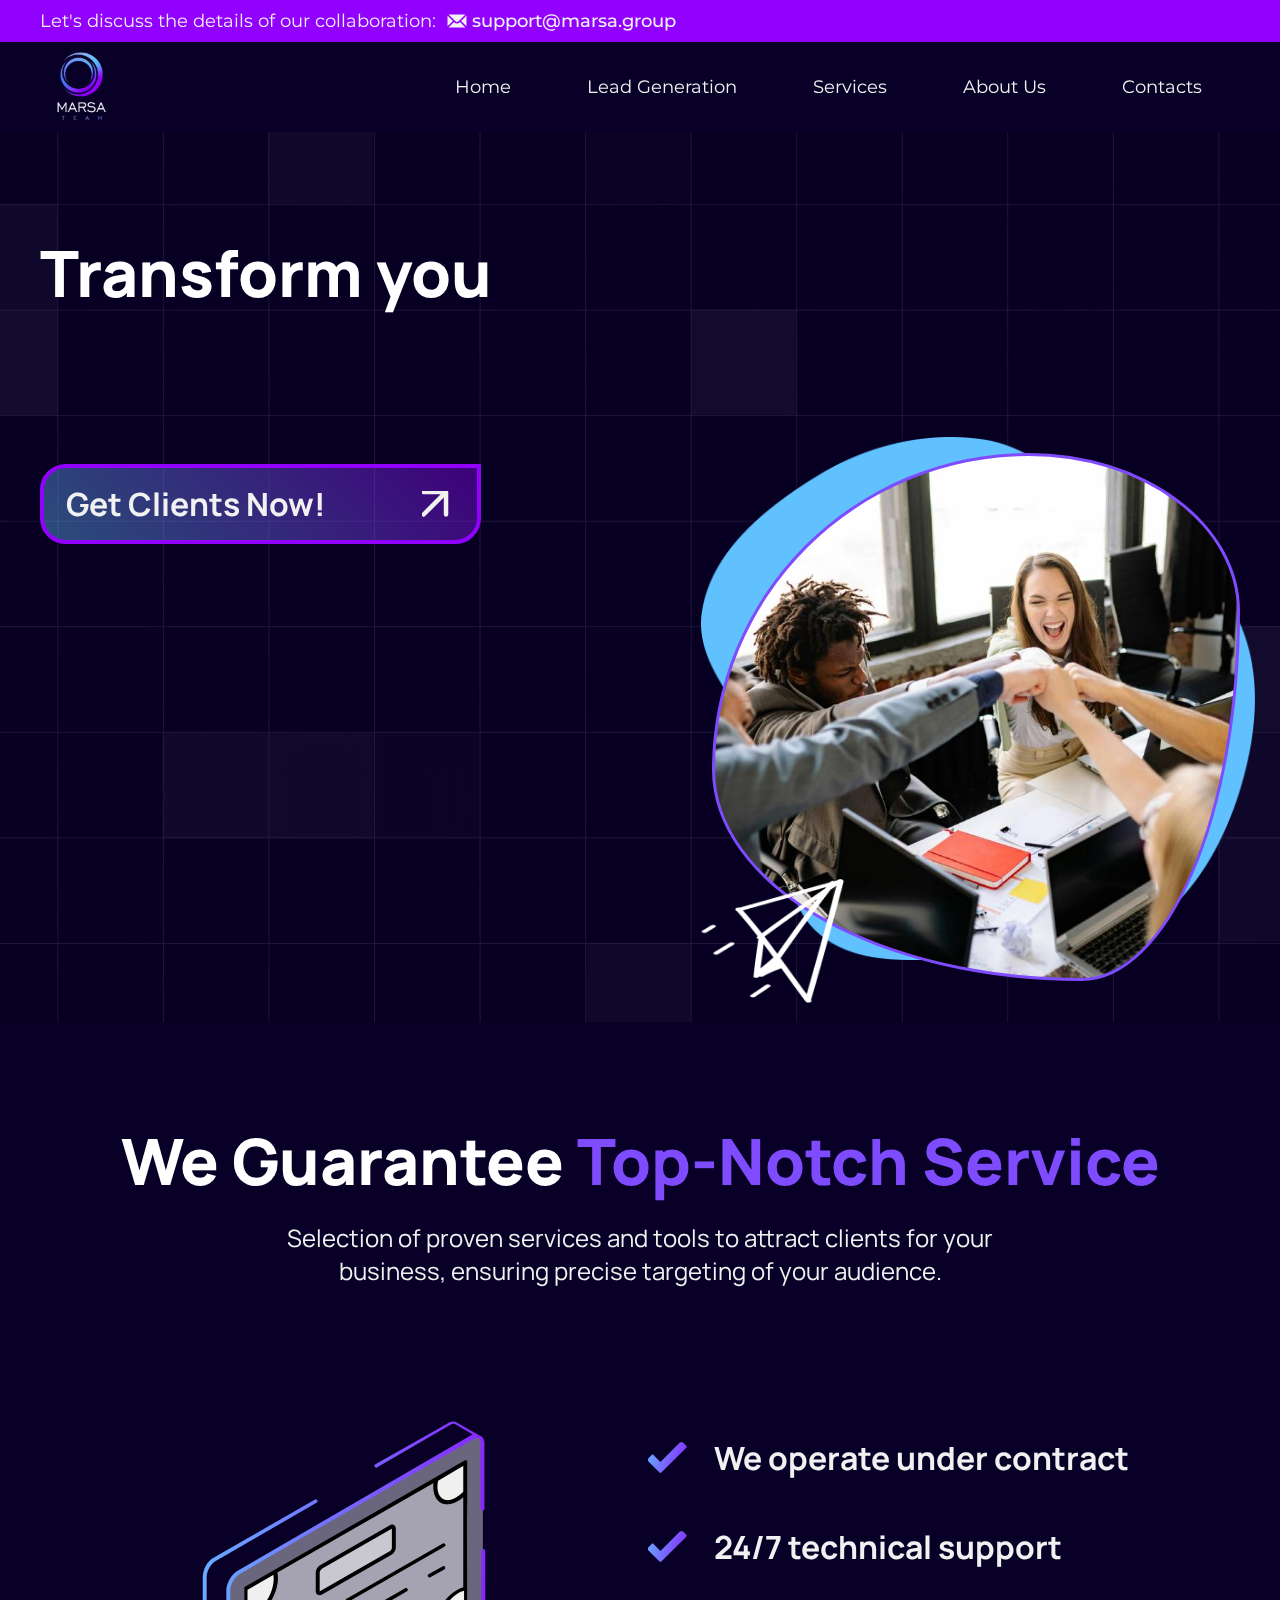
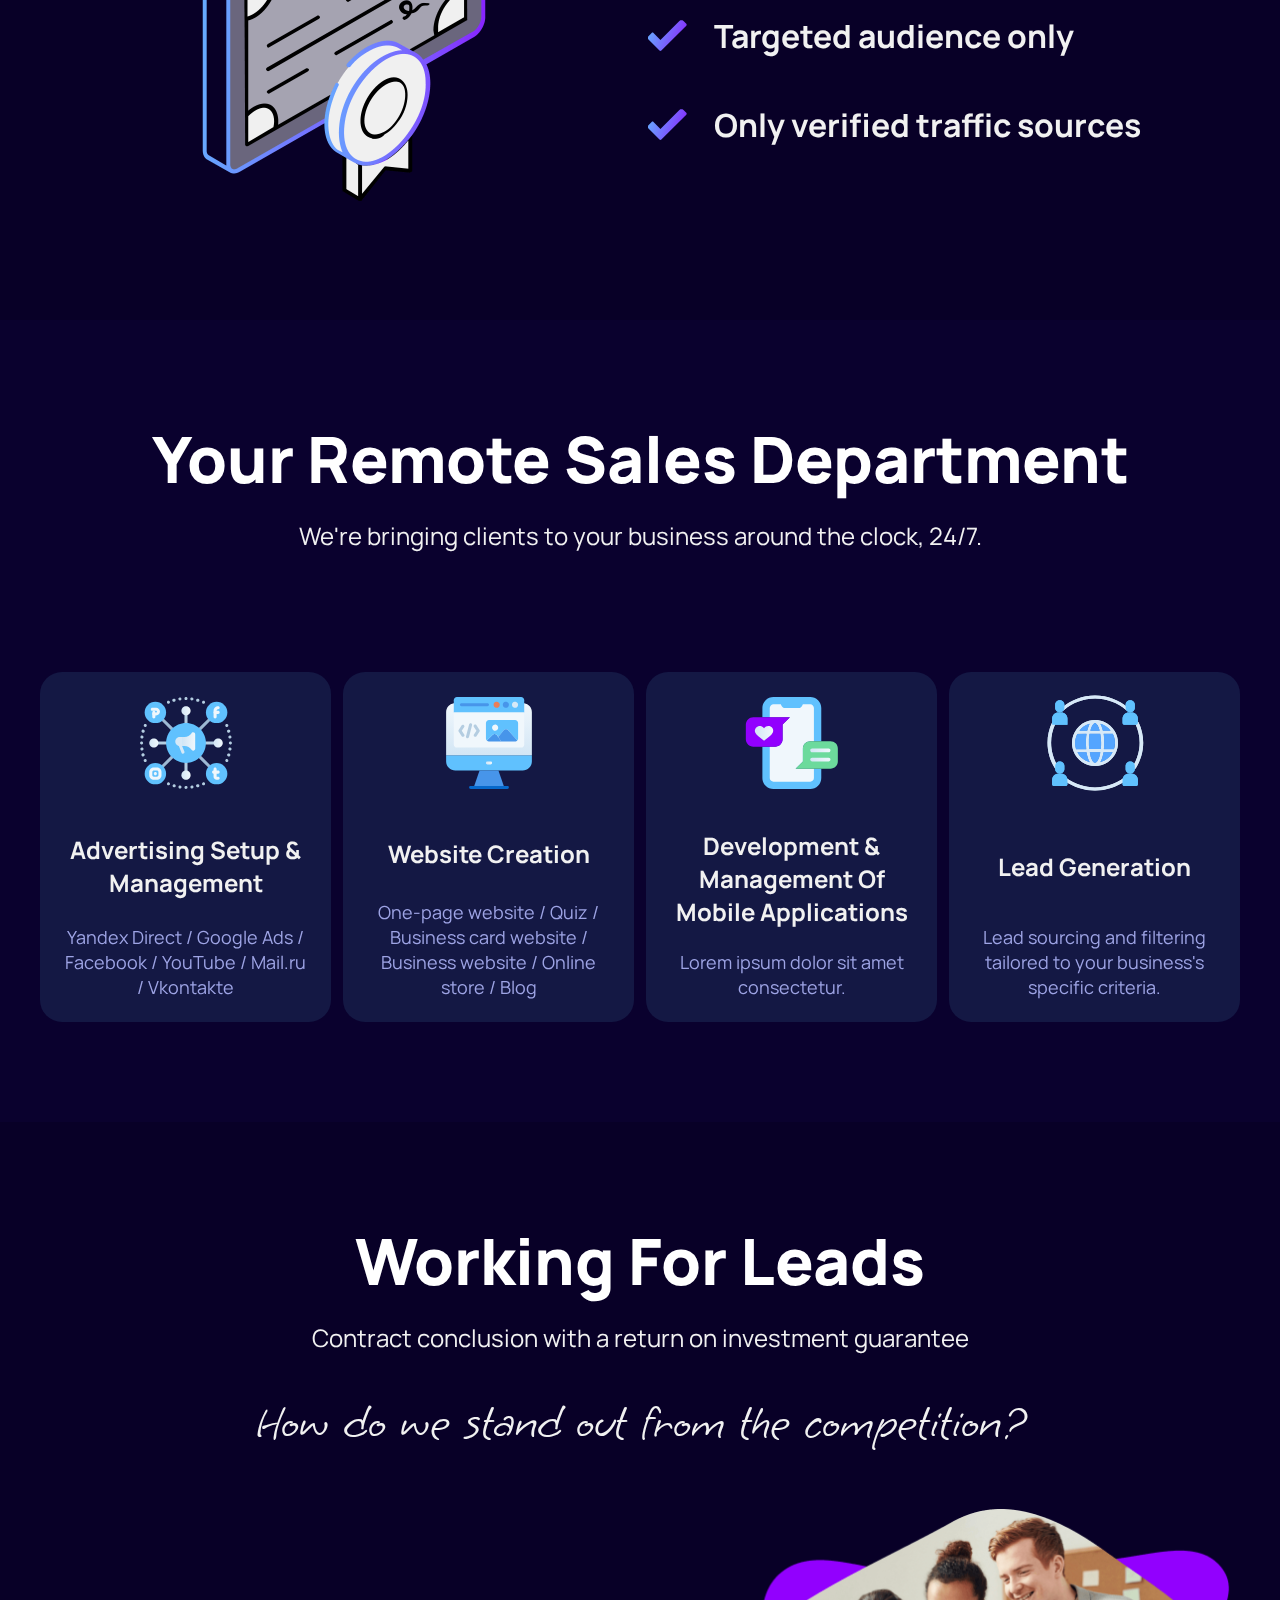
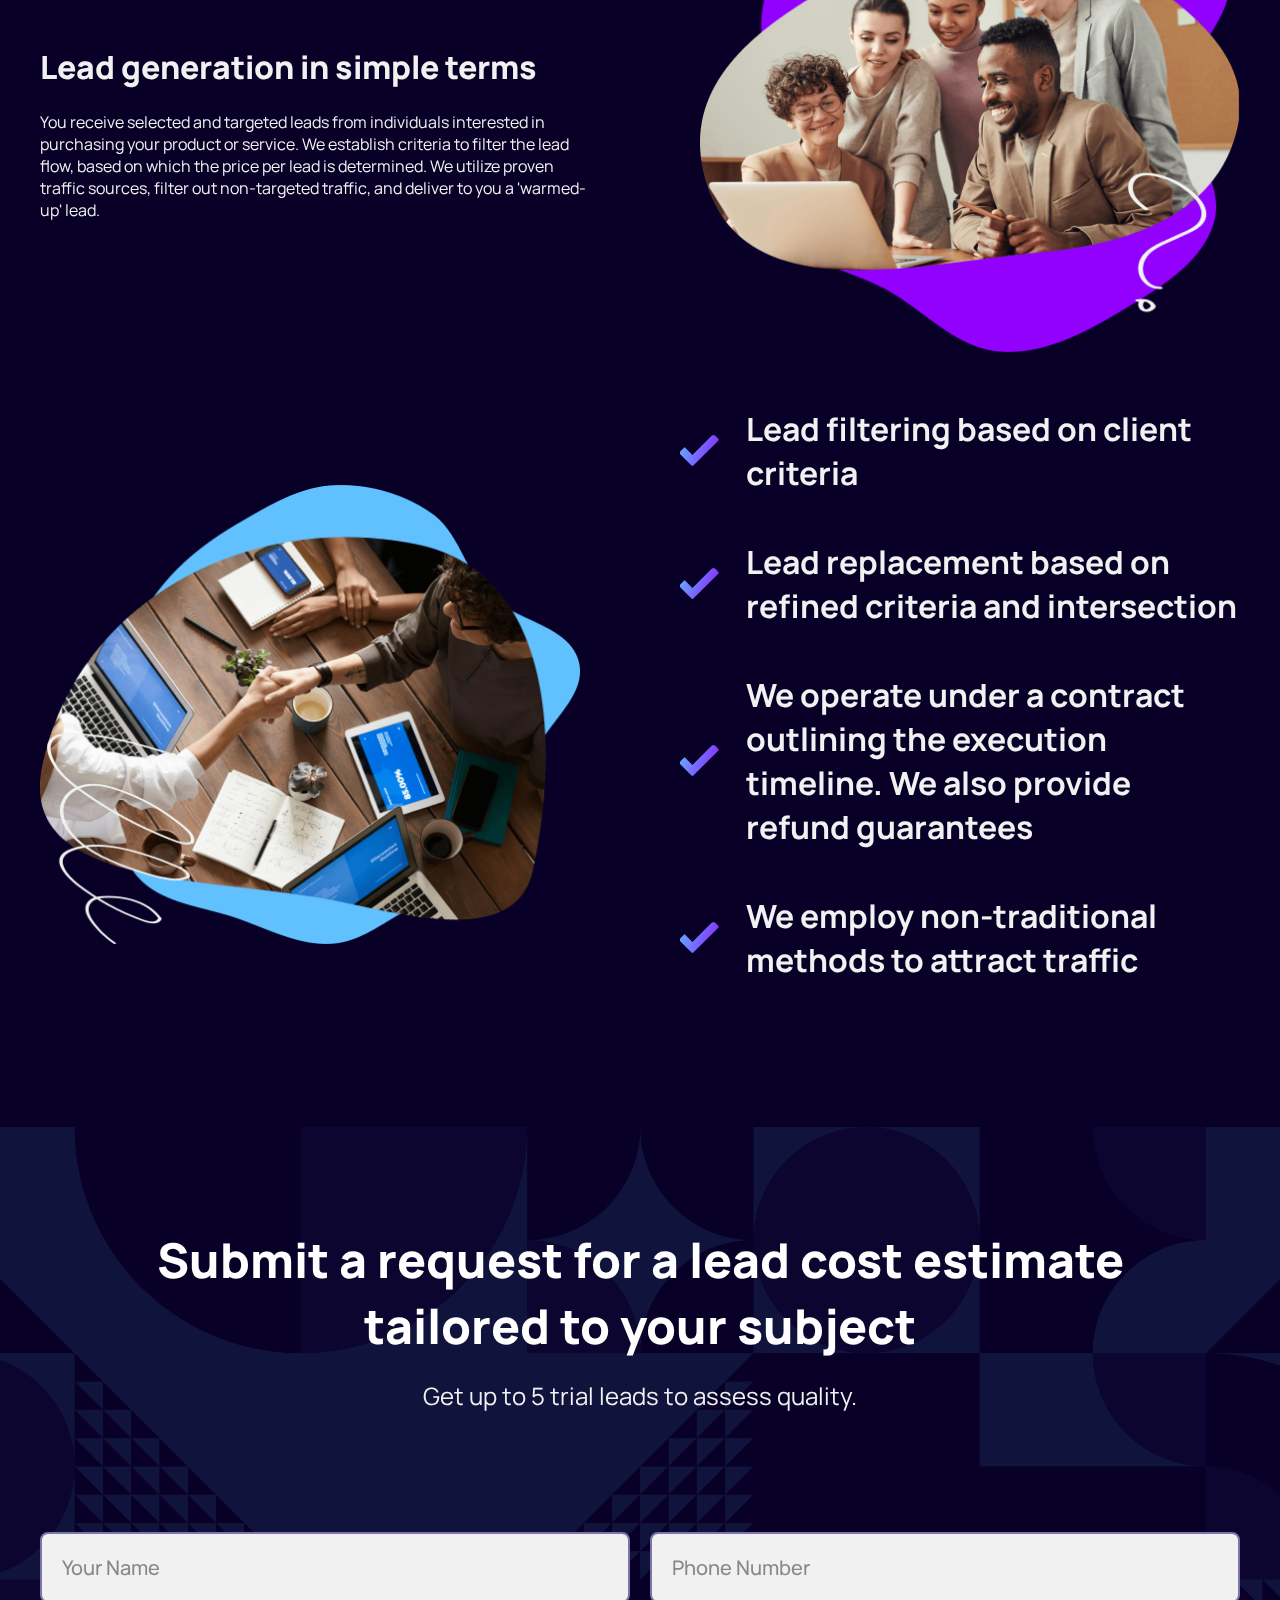
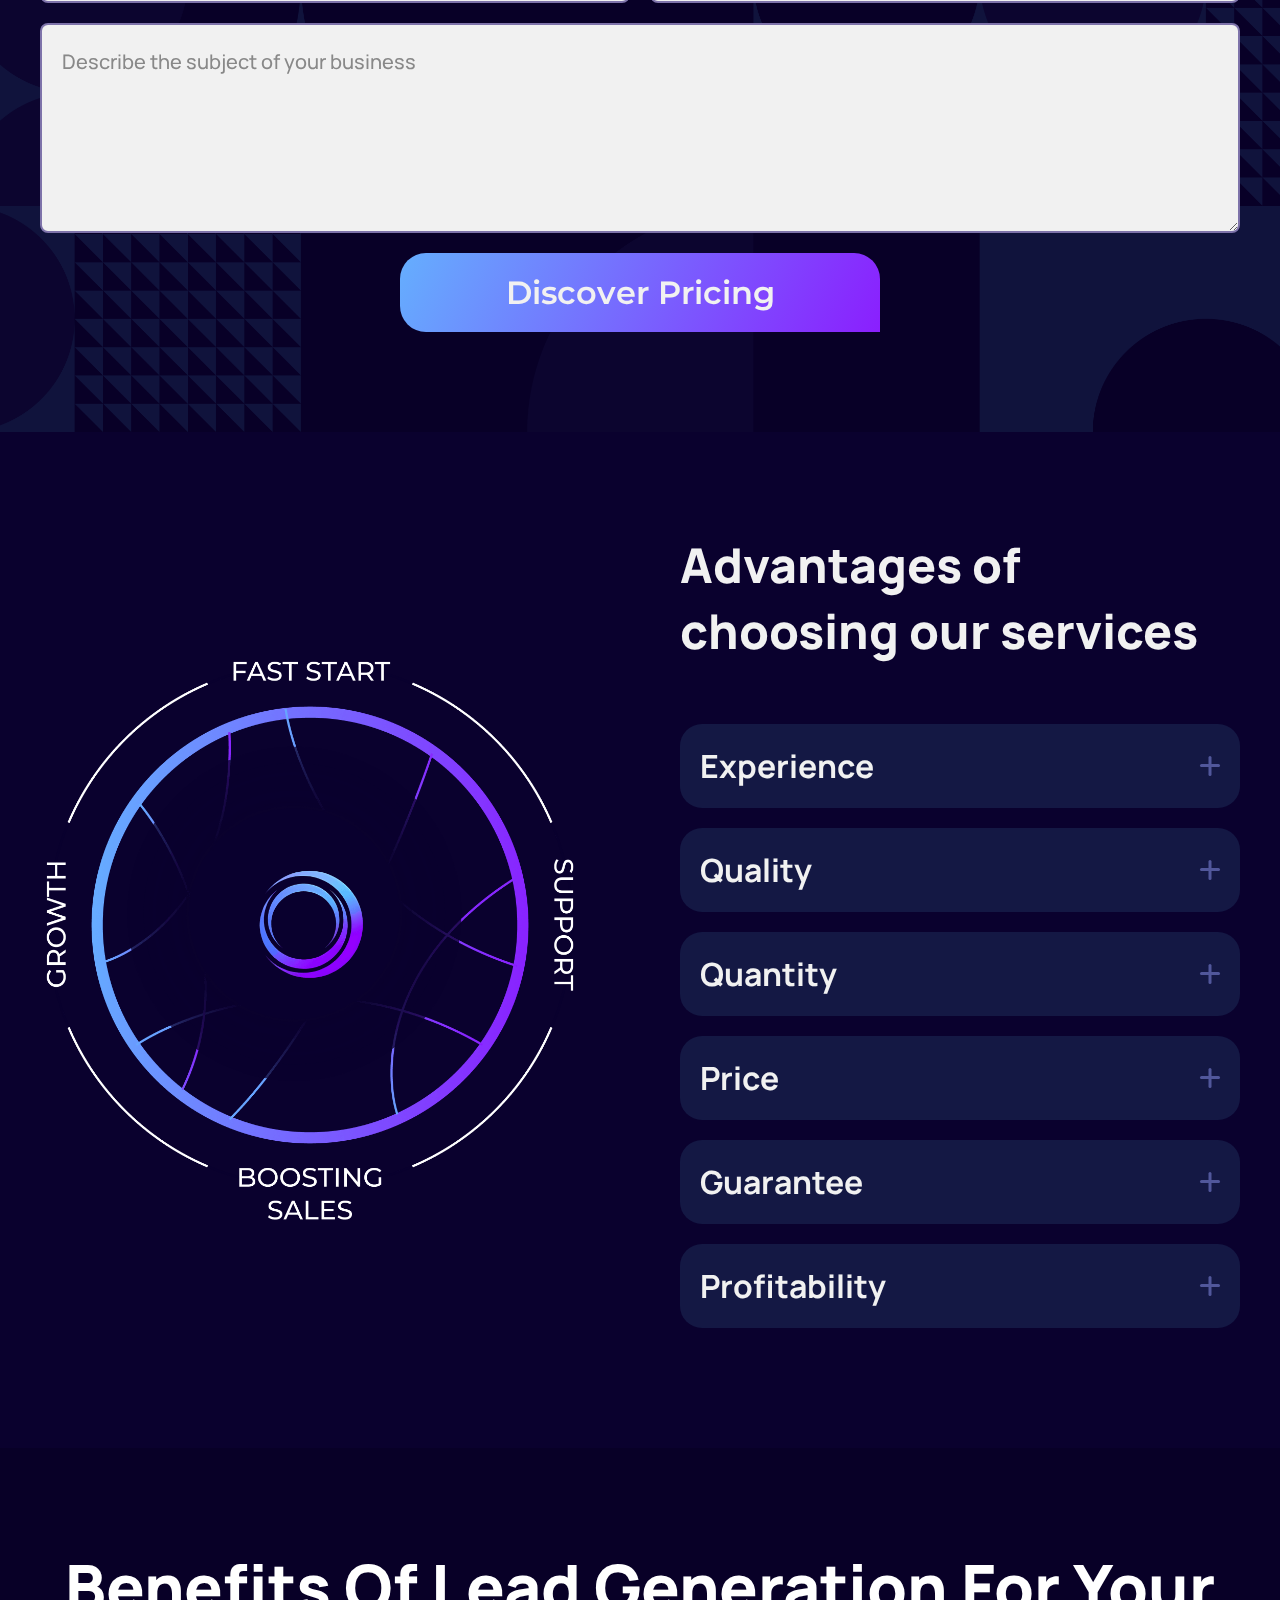
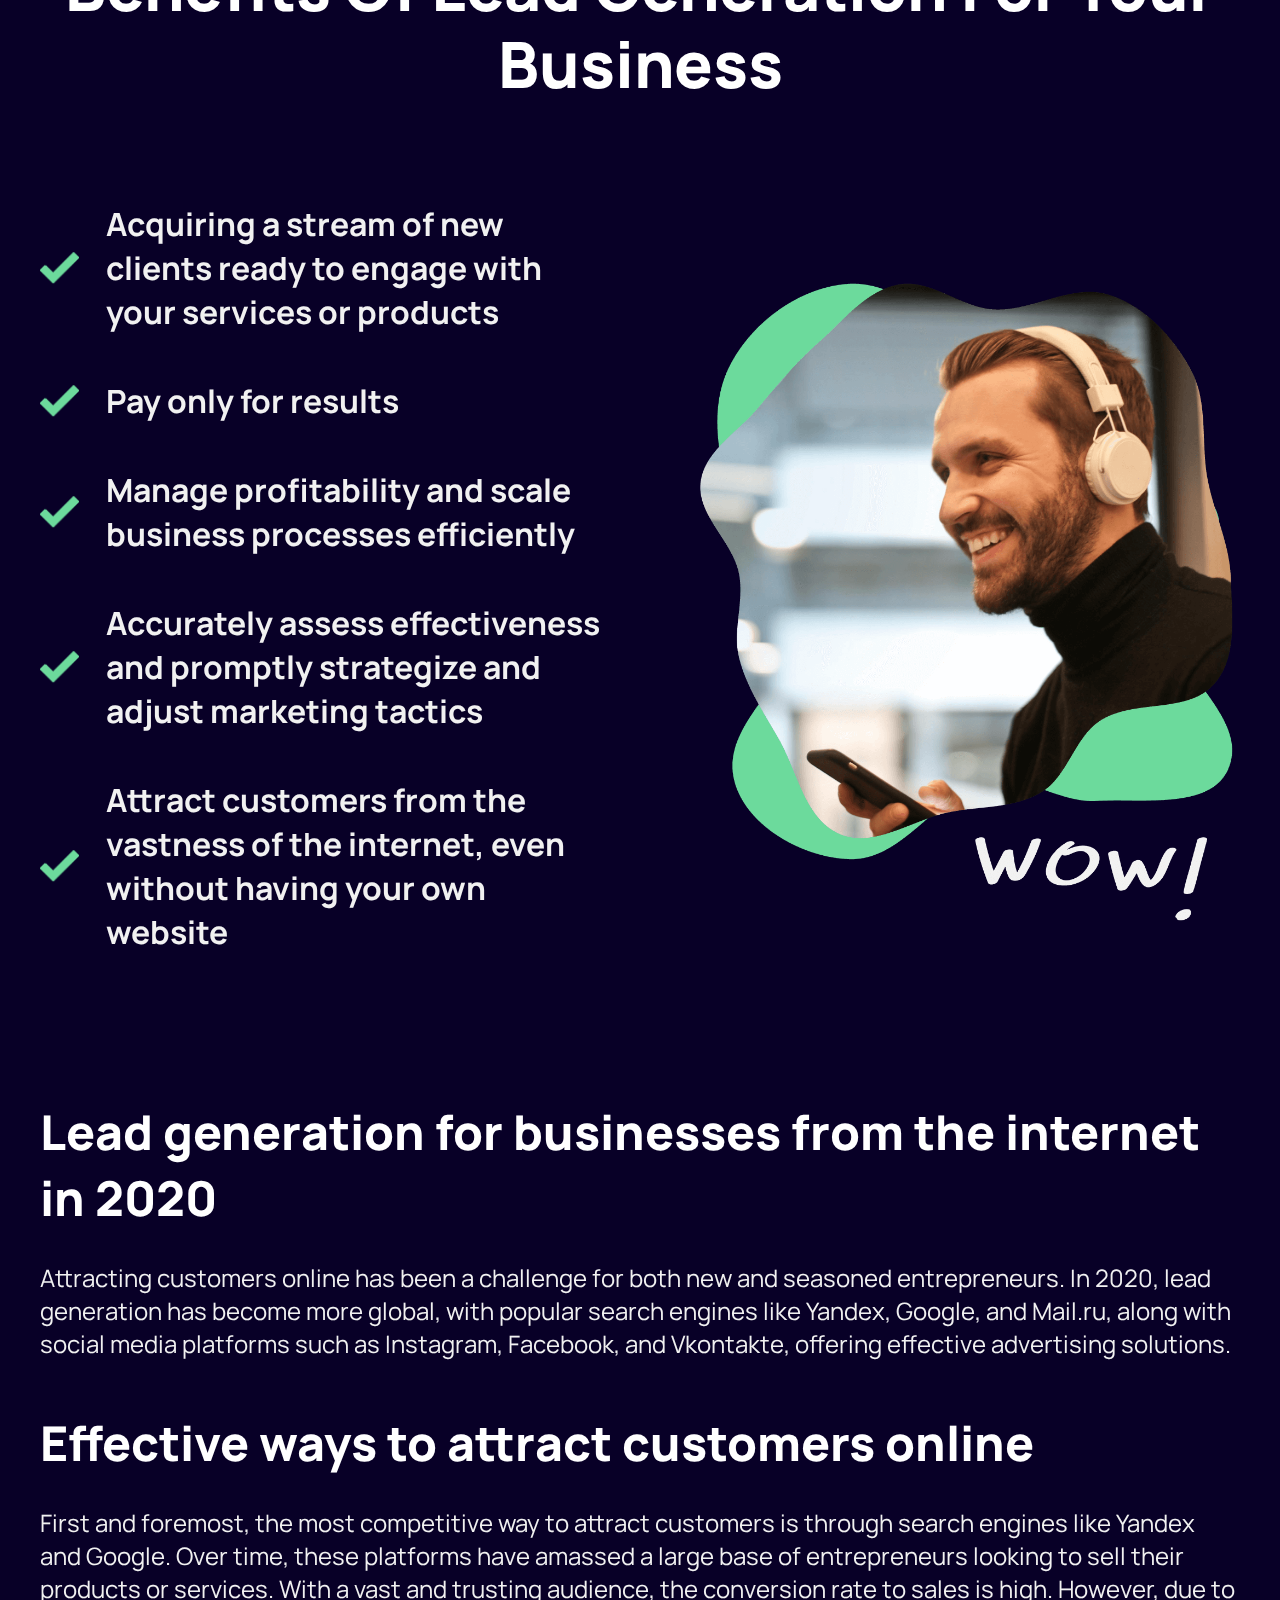
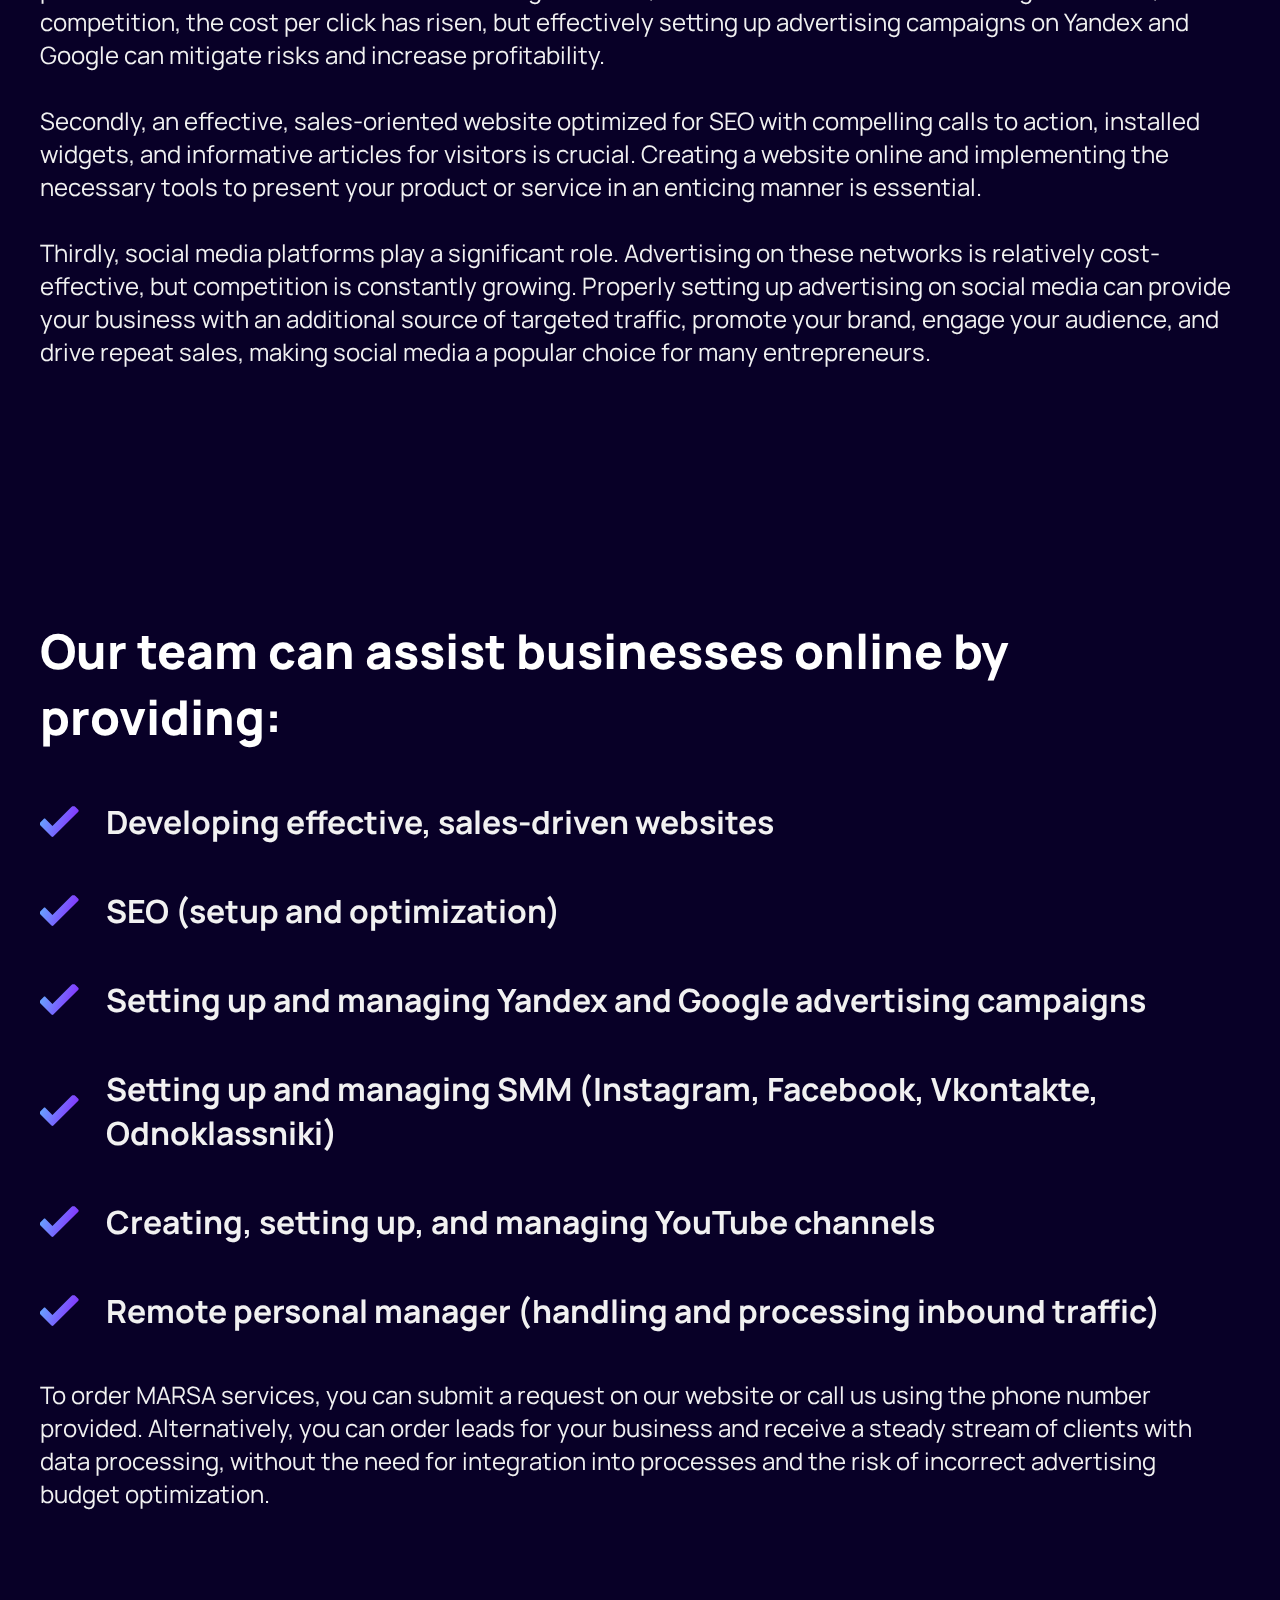
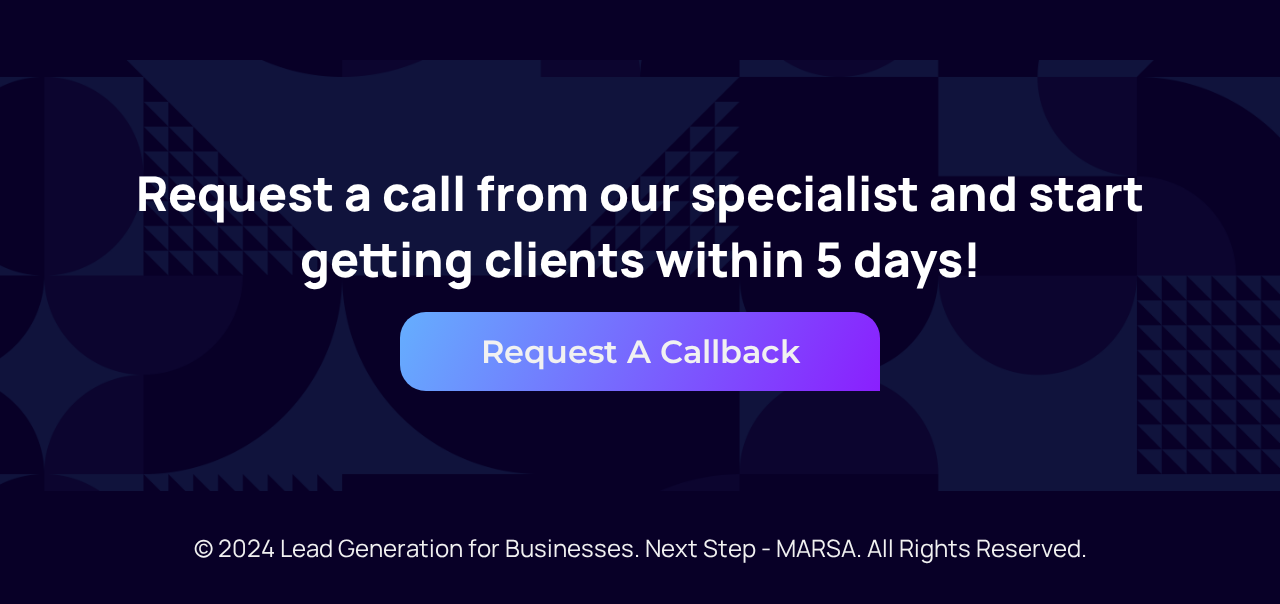
<file: index.html>
<!DOCTYPE html>
<html lang="en">
  <head>
    <meta charset="UTF-8" />
    <meta name="robots" content="noindex, nofollow" />
    <meta name="viewport" content="width=device-width, initial-scale=1.0" />
    <meta name="description" content="" />
    <title>Marsa</title>
    <link rel="stylesheet" href="css/style.css" />
    <link rel="icon" type="image/x-icon" href="favicon.ico" />
  </head>

  <body>
    <header class="header">
      <div class="header__top">
        <div class="container">
          <div class="header__top-wrapper">
            <span>Let's discuss the details of our collaboration:</span>
            <div class="header__top-item">
              <img src="img/mail.svg" alt="marsa" />
              <a href="mailto:support@marsa.group">support@marsa.group</a>
            </div>
          </div>
        </div>
      </div>
      <div class="header__bottom">
        <div class="container">
          <div class="header__bottom-wrapper">
            <a href="index.html" class="header__bottom-logo">
              <img src="img/logo.svg" alt="marsa" />
            </a>
            <nav class="header-nav">
              <a href="index.html">Home</a>
              <a href="lead.html">Lead generation</a>
              <a href="services.html">Services</a>
              <a href="about.html">About us</a>
              <a href="contacts.html">Contacts</a>
            </nav>
            <div class="header__btn">
              <span></span>
            </div>
          </div>
        </div>
      </div>
    </header>

    <main>
      <section class="top">
        <video class="top__video-bg" autoplay loop muted playsinline>
          <source src="img/animbg2.mp4" type="video/mp4" />
          Your browser does not support the video tag.
        </video>
        <div class="top__wrapper container">
          <div class="top__body">
            <div class="top__title">
              <h1 id="typed-output"></h1>
              <p class="fadeIn">
                Expand your business – clients delivered by Us
              </p>
              <a href="#" class="btn btn_hero">get clients now!</a>
            </div>
          </div>
          <div class="bbl_wrapper">
            <div class="bubble-img bubble-img_hero"></div>
            <div class="bbl_vector"></div>
            <div class="bbl_plane"></div>
          </div>
        </div>
      </section>
      <section class="section">
        <div class="container">
          <h2>We guarantee <strong>top-notch service</strong></h2>
          <p class="subtitle-text">
            Selection of proven services and tools to attract clients for your
            business, ensuring precise targeting of your audience.
          </p>

          <div class="flex">
            <div class="flex-image image-m">
              <img src="img/certificate.png" alt="marsa" />
            </div>
            <ul class="flex-list">
              <li>We operate under contract</li>
              <li>24/7 technical support</li>
              <li>Targeted audience only</li>
              <li>Only verified traffic sources</li>
            </ul>
          </div>
        </div>
      </section>
      <section class="section section-light">
        <div class="container">
          <h2>Your remote sales department</h2>
          <p class="subtitle-text">
            We're bringing clients to your business around the clock, 24/7.
          </p>

          <div class="grid">
            <div class="grid__item">
              <div class="grid__item-image">
                <img src="img/services.svg" alt="marsa" />
              </div>
              <h4>Advertising setup & management</h4>
              <p>
                Yandex Direct / Google Ads / Facebook / YouTube / Mail.ru /
                Vkontakte
              </p>
            </div>

            <div class="grid__item">
              <div class="grid__item-image">
                <img src="img/services-2.svg" alt="marsa" />
              </div>
              <h4>Website creation</h4>
              <p>
                One-page website / Quiz / Business card website / Business
                website / Online store / Blog
              </p>
            </div>

            <div class="grid__item">
              <div class="grid__item-image">
                <img src="img/services-3.svg" alt="marsa" />
              </div>
              <h4>Development & management of mobile applications</h4>
              <p>Lorem ipsum dolor sit amet consectetur.</p>
            </div>

            <div class="grid__item">
              <div class="grid__item-image">
                <img src="img/services-4.svg" alt="marsa" />
              </div>
              <h4>Lead generation</h4>
              <p>
                Lead sourcing and filtering tailored to your business's specific
                criteria.
              </p>
            </div>
          </div>
        </div>
      </section>
      <section class="section">
        <div class="container">
          <h2>Working for leads</h2>
          <p class="subtitle-text pd">
            Contract conclusion with a return on investment guarantee
          </p>

          <h3 class="fm">How do we stand out from the competition?</h3>

          <div class="flex">
            <div class="flex__text">
              <h5>Lead generation in simple terms</h5>
              <p>
                You receive selected and targeted leads from individuals
                interested in purchasing your product or service. We establish
                criteria to filter the lead flow, based on which the price per
                lead is determined. We utilize proven traffic sources, filter
                out non-targeted traffic, and deliver to you a 'warmed-up' lead.
              </p>
            </div>
            <div class="flex-image">
              <img src="img/image-1.png" alt="marsa" />
            </div>
          </div>

          <div class="flex flex-reverse">
            <div class="flex-image">
              <img src="img/image-2.png" alt="marsa" />
            </div>
            <ul class="flex-list">
              <li>Lead filtering based on client criteria</li>
              <li>
                Lead replacement based on refined criteria and intersection
              </li>
              <li>
                We operate under a contract outlining the execution timeline. We
                also provide refund guarantees
              </li>
              <li>We employ non-traditional methods to attract traffic</li>
            </ul>
          </div>
        </div>
      </section>
      <section class="section section-image">
        <div class="container">
          <h2>
            Submit a request for a lead cost estimate tailored to your subject
          </h2>
          <p class="subtitle-text">
            Get up to 5 trial leads to assess quality.
          </p>

          <form class="form" action="send-form.php" method="post">
            <div class="form__inputs">
              <input type="text" required name="name" placeholder="Your Name" />
              <input
                type="tel"
                required
                name="phone"
                placeholder="Phone Number"
              />
            </div>
            <textarea
              required
              placeholder="Describe the subject of your business"
              name="message"
            ></textarea>
            <button class="btn-2" required type="submit">
              Discover pricing
            </button>
          </form>
        </div>
      </section>
      <section class="section section-light">
        <div class="container">
          <div class="flex">
            <div class="flex-image flip">
              <img src="img/image-3.png" alt="marsa" />
            </div>
            <div class="flex-faq">
              <p class="flex-faq-title">Advantages of choosing our services</p>

              <div class="faq__inner">
                <div class="faq__item">
                  <div class="faq__title">
                    <h4>experience</h4>
                    <span></span>
                  </div>
                  <div class="faq__text">
                    <p>
                      Lorem ipsum dolor sit amet consectetur. A elementum purus
                      ornare eget pulvinar feugiat. Orci urna donec nulla aenean
                      morbi mi dis suscipit aliquam. Accumsan pellentesque eu in
                      urna pulvinar eros dictum at eget.
                    </p>
                  </div>
                </div>

                <div class="faq__item">
                  <div class="faq__title">
                    <h4>quality</h4>
                    <span></span>
                  </div>
                  <div class="faq__text">
                    <p>
                      Lorem ipsum dolor sit amet consectetur. A elementum purus
                      ornare eget pulvinar feugiat. Orci urna donec nulla aenean
                      morbi mi dis suscipit aliquam. Accumsan pellentesque eu in
                      urna pulvinar eros dictum at eget.
                    </p>
                  </div>
                </div>

                <div class="faq__item">
                  <div class="faq__title">
                    <h4>quantity</h4>
                    <span></span>
                  </div>
                  <div class="faq__text">
                    <p>
                      Lorem ipsum dolor sit amet consectetur. A elementum purus
                      ornare eget pulvinar feugiat. Orci urna donec nulla aenean
                      morbi mi dis suscipit aliquam. Accumsan pellentesque eu in
                      urna pulvinar eros dictum at eget.
                    </p>
                  </div>
                </div>

                <div class="faq__item">
                  <div class="faq__title">
                    <h4>price</h4>
                    <span></span>
                  </div>
                  <div class="faq__text">
                    <p>
                      Lorem ipsum dolor sit amet consectetur. A elementum purus
                      ornare eget pulvinar feugiat. Orci urna donec nulla aenean
                      morbi mi dis suscipit aliquam. Accumsan pellentesque eu in
                      urna pulvinar eros dictum at eget.
                    </p>
                  </div>
                </div>

                <div class="faq__item">
                  <div class="faq__title">
                    <h4>guarantee</h4>
                    <span></span>
                  </div>
                  <div class="faq__text">
                    <p>
                      Lorem ipsum dolor sit amet consectetur. A elementum purus
                      ornare eget pulvinar feugiat. Orci urna donec nulla aenean
                      morbi mi dis suscipit aliquam. Accumsan pellentesque eu in
                      urna pulvinar eros dictum at eget.
                    </p>
                  </div>
                </div>

                <div class="faq__item">
                  <div class="faq__title">
                    <h4>Profitability</h4>
                    <span></span>
                  </div>
                  <div class="faq__text">
                    <p>
                      Lorem ipsum dolor sit amet consectetur. A elementum purus
                      ornare eget pulvinar feugiat. Orci urna donec nulla aenean
                      morbi mi dis suscipit aliquam. Accumsan pellentesque eu in
                      urna pulvinar eros dictum at eget.
                    </p>
                  </div>
                </div>
              </div>
            </div>
          </div>
        </div>
      </section>
      <section class="section">
        <div class="container">
          <h2 class="second-title">
            benefits of lead generation for your business
          </h2>

          <div class="flex">
            <ul class="flex-list flex-list__light">
              <li>
                Acquiring a stream of new clients ready to engage with your
                services or products
              </li>
              <li>Pay only for results</li>
              <li>
                Manage profitability and scale business processes efficiently
              </li>
              <li>
                Accurately assess effectiveness and promptly strategize and
                adjust marketing tactics
              </li>
              <li>
                Attract customers from the vastness of the internet, even
                without having your own website
              </li>
            </ul>
            <div class="flex-image">
              <img src="img/image-4.png" alt="marsa" />
            </div>
          </div>

          <div class="text">
            <div class="text__item">
              <h3>Lead generation for businesses from the internet in 2020</h3>
              <p>
                Attracting customers online has been a challenge for both new
                and seasoned entrepreneurs. In 2020, lead generation has become
                more global, with popular search engines like Yandex, Google,
                and Mail.ru, along with social media platforms such as
                Instagram, Facebook, and Vkontakte, offering effective
                advertising solutions.
              </p>
            </div>
            <div class="text__item">
              <h3>Effective ways to attract customers online</h3>
              <p>
                First and foremost, the most competitive way to attract
                customers is through search engines like Yandex and Google. Over
                time, these platforms have amassed a large base of entrepreneurs
                looking to sell their products or services. With a vast and
                trusting audience, the conversion rate to sales is high.
                However, due to competition, the cost per click has risen, but
                effectively setting up advertising campaigns on Yandex and
                Google can mitigate risks and increase profitability.
                <br />
                <br />
                Secondly, an effective, sales-oriented website optimized for SEO
                with compelling calls to action, installed widgets, and
                informative articles for visitors is crucial. Creating a website
                online and implementing the necessary tools to present your
                product or service in an enticing manner is essential.
                <br />
                <br />
                Thirdly, social media platforms play a significant role.
                Advertising on these networks is relatively cost-effective, but
                competition is constantly growing. Properly setting up
                advertising on social media can provide your business with an
                additional source of targeted traffic, promote your brand,
                engage your audience, and drive repeat sales, making social
                media a popular choice for many entrepreneurs.
              </p>
            </div>
          </div>
        </div>
      </section>

      <section class="section">
        <div class="container">
          <div class="text__item">
            <h3>Our team can assist businesses online by providing:</h3>
          </div>

          <div class="flex">
            <ul class="flex-list">
              <li>Developing effective, sales-driven websites</li>
              <li>SEO (setup and optimization)</li>
              <li>
                Setting up and managing Yandex and Google advertising campaigns
              </li>
              <li>
                Setting up and managing SMM (Instagram, Facebook, Vkontakte,
                Odnoklassniki)
              </li>
              <li>Creating, setting up, and managing YouTube channels</li>
              <li>
                Remote personal manager (handling and processing inbound
                traffic)
              </li>
            </ul>
          </div>
          <div class="text__item">
            <p>
              To order MARSA services, you can submit a request on our website
              or call us using the phone number provided. Alternatively, you can
              order leads for your business and receive a steady stream of
              clients with data processing, without the need for integration
              into processes and the risk of incorrect advertising budget
              optimization.
            </p>
          </div>
        </div>
      </section>

      <section class="section section-image">
        <div class="container">
          <h2>
            Request a call from our specialist and start getting clients within
            5 days!
          </h2>

          <a href="mailto:support@marsa.group" class="btn-2"
            >Request a callback</a
          >
        </div>
      </section>
    </main>

    <footer class="footer">
      <div class="container">
        <p>
          © 2024 Lead Generation for Businesses. Next Step - MARSA. All Rights
          Reserved.
        </p>
      </div>
    </footer>

    <script src="js/main.js"></script>
    <script src="js/typed.js"></script>
  </body>
</html>
</file>
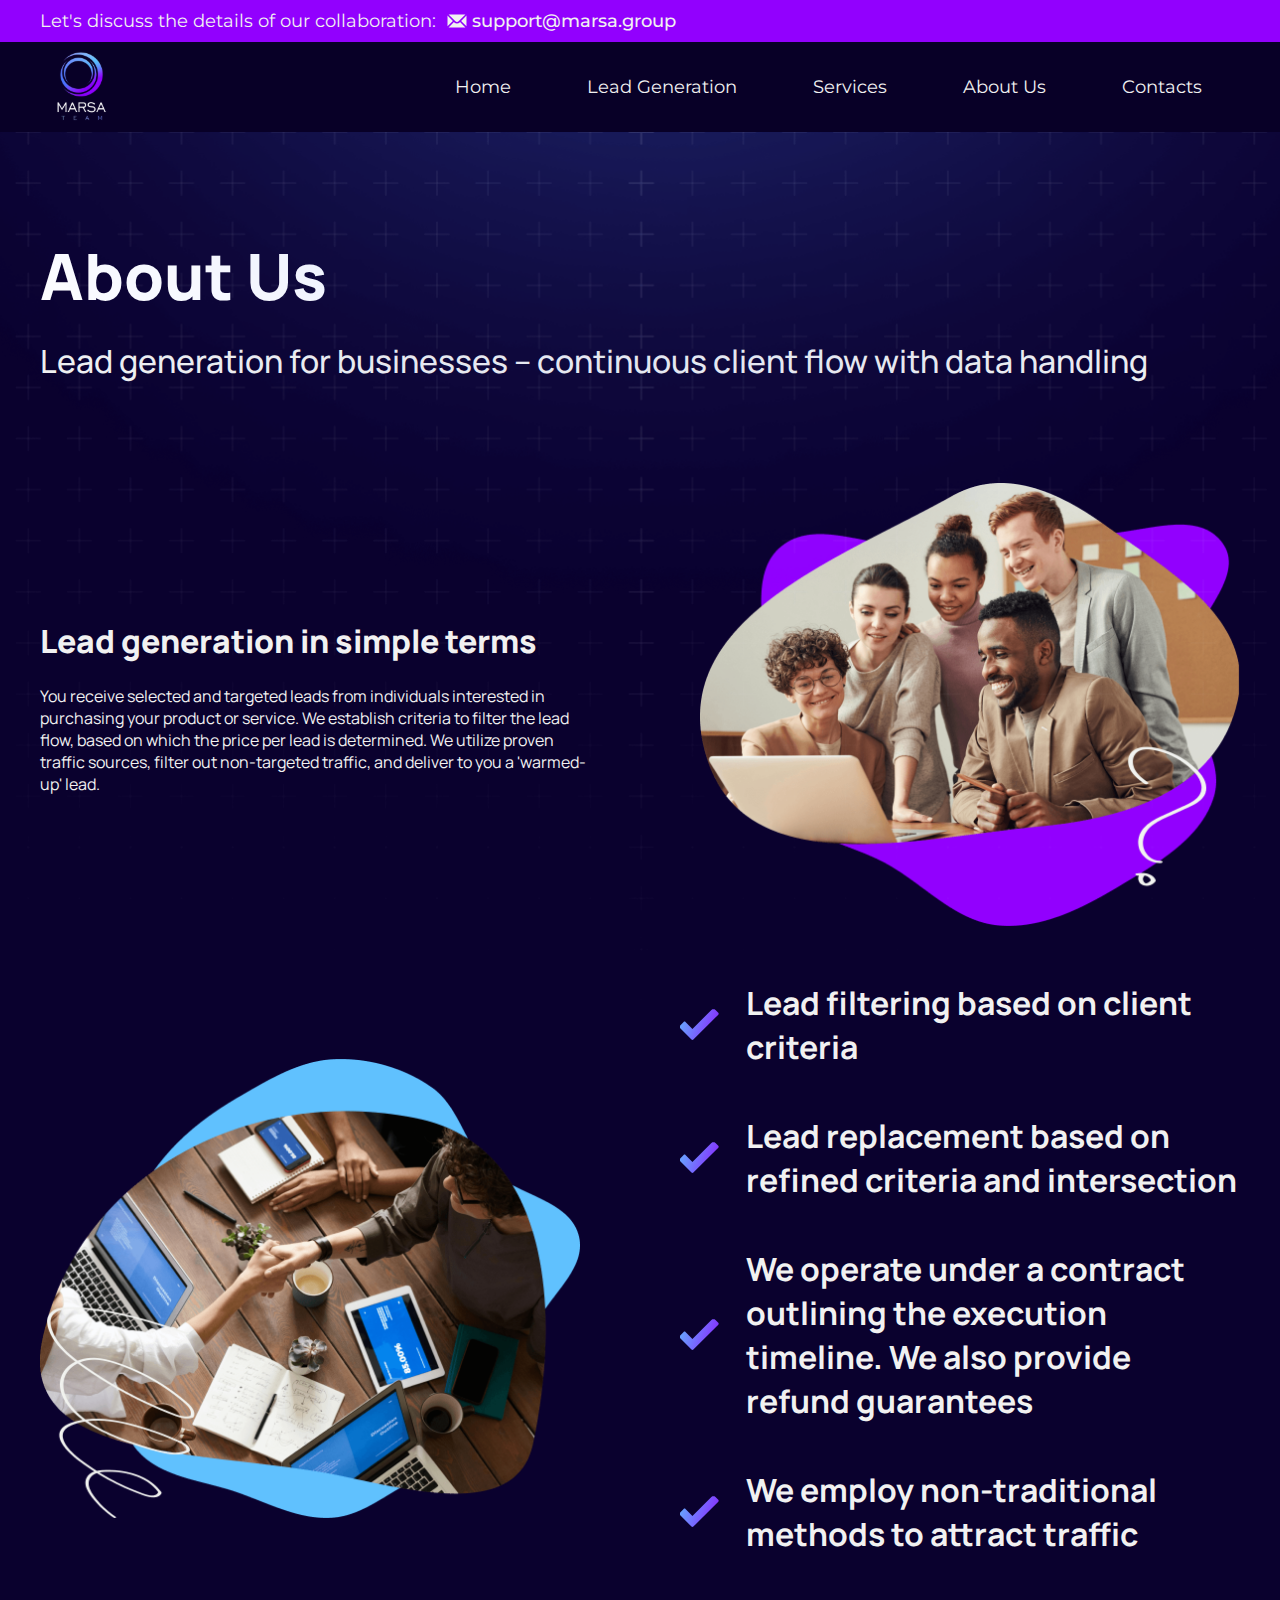
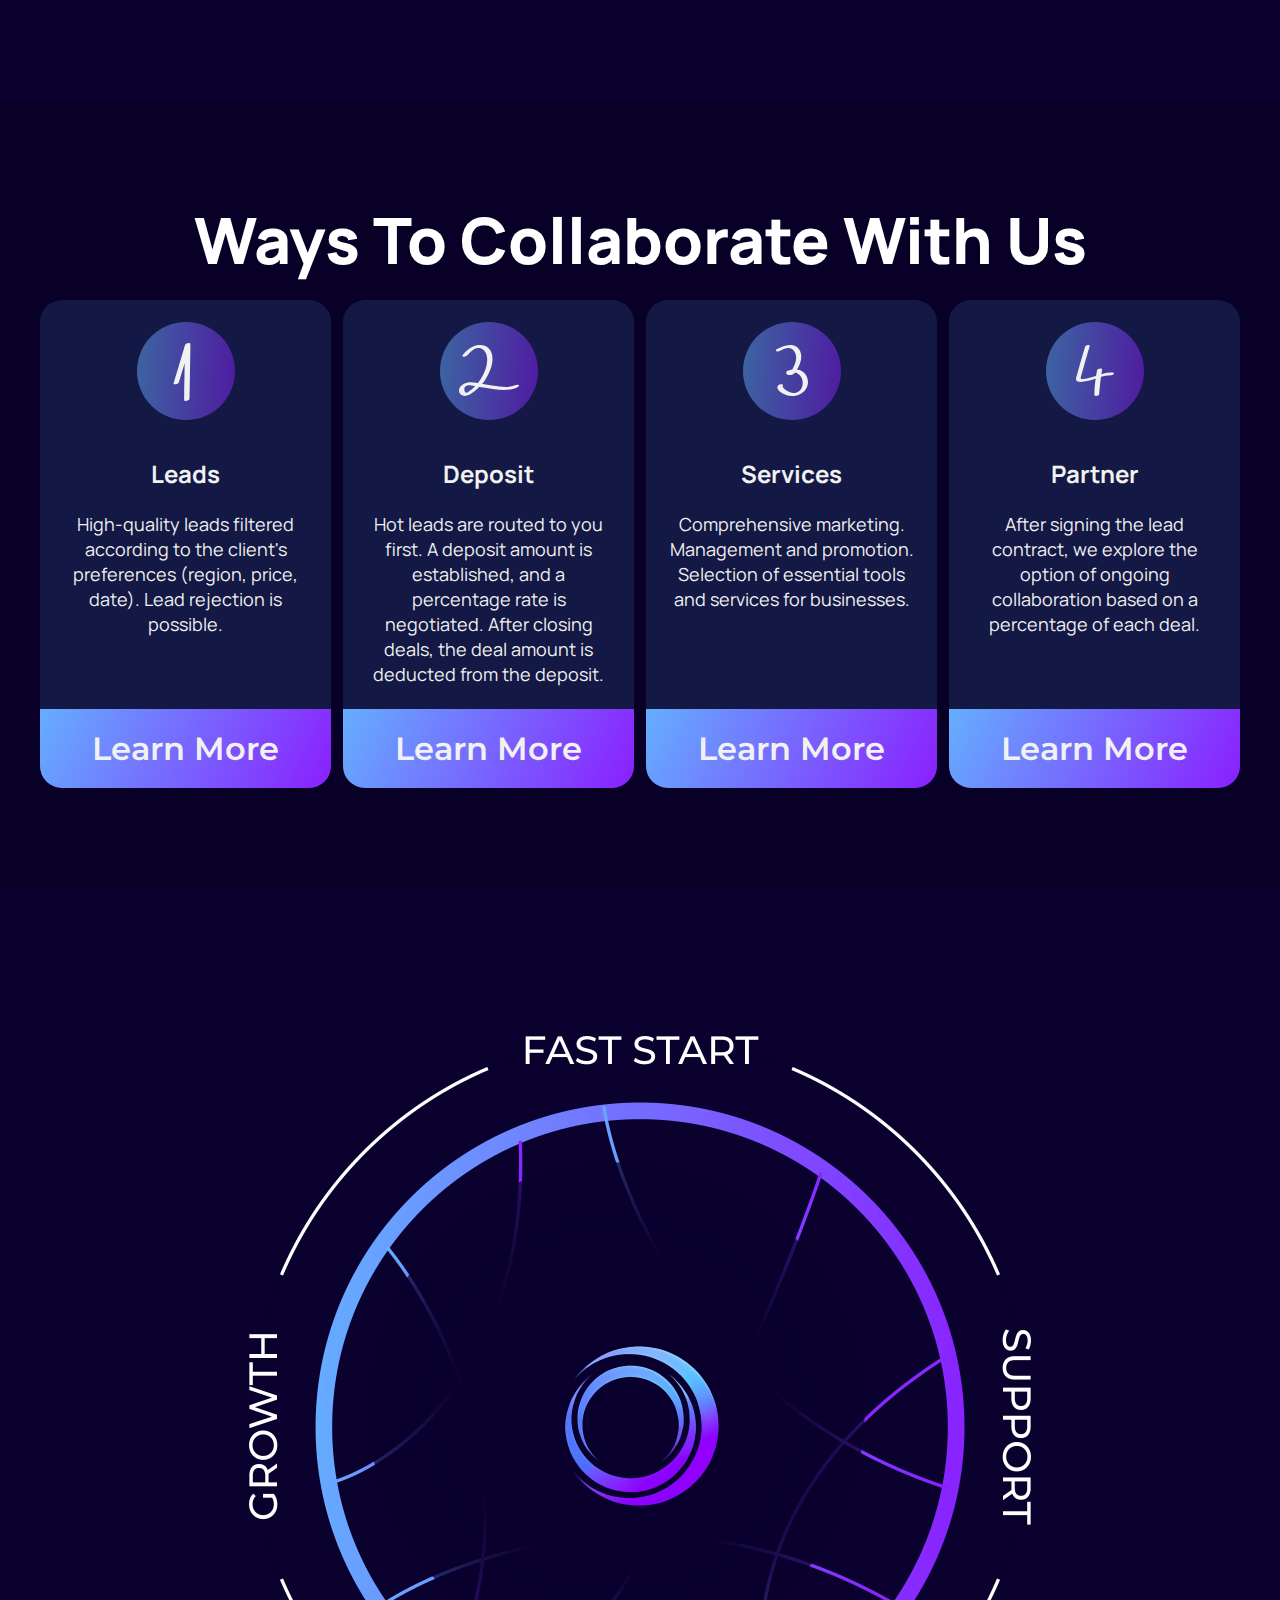
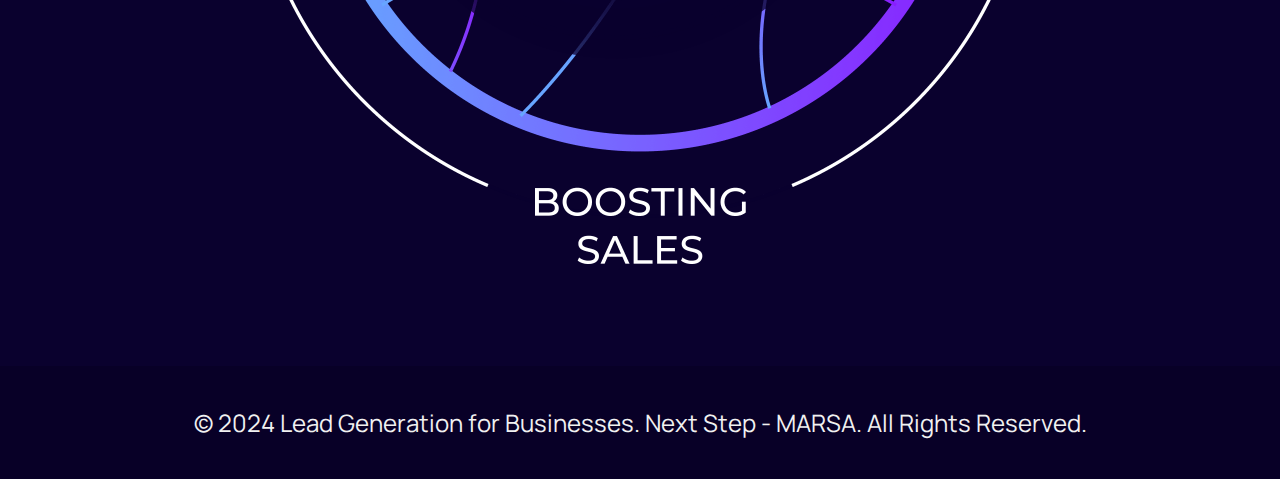
<file: about.html>
<!DOCTYPE html>
<html lang="en">
  <head>
    <meta charset="UTF-8" />
    <meta name="robots" content="noindex, nofollow" />
    <meta name="viewport" content="width=device-width, initial-scale=1.0" />
    <meta name="description" content="" />
    <title>Marsa</title>
    <link rel="stylesheet" href="css/style.css" />
    <link rel="icon" type="image/x-icon" href="favicon.ico" />
  </head>

  <body>
    <header class="header">
      <div class="header__top">
        <div class="container">
          <div class="header__top-wrapper">
            <span>Let's discuss the details of our collaboration:</span>
            <div class="header__top-item">
              <img src="img/mail.svg" alt="marsa" />
              <a href="mailto:support@marsa.group">support@marsa.group</a>
            </div>
          </div>
        </div>
      </div>
      <div class="header__bottom">
        <div class="container">
          <div class="header__bottom-wrapper">
            <a href="index.html" class="header__bottom-logo">
              <img src="img/logo.svg" alt="marsa" />
            </a>
            <nav class="header-nav">
              <a href="index.html">Home</a>
              <a href="lead.html">Lead generation</a>
              <a href="services.html">Services</a>
              <a href="about.html">About us</a>
              <a href="contacts.html">Contacts</a>
            </nav>
            <div class="header__btn">
              <span></span>
            </div>
          </div>
        </div>
      </div>
    </header>

    <main class="main">
      <div class="top-page__bg"></div>
      <section class="top-page section-light">
        <div class="container">
          <h1>about us</h1>
          <p>
            Lead generation for businesses – continuous client flow with data
            handling
          </p>
        </div>
      </section>
      <section class="section section-light">
        <div class="container">
          <div class="flex">
            <div class="flex__text">
              <h5>Lead generation in simple terms</h5>
              <p>
                You receive selected and targeted leads from individuals
                interested in purchasing your product or service. We establish
                criteria to filter the lead flow, based on which the price per
                lead is determined. We utilize proven traffic sources, filter
                out non-targeted traffic, and deliver to you a 'warmed-up' lead.
              </p>
            </div>
            <div class="flex-image">
              <img src="img/image-1.png" alt="marsa" />
            </div>
          </div>

          <div class="flex flex-reverse">
            <div class="flex-image">
              <img src="img/image-2.png" alt="marsa" />
            </div>
            <ul class="flex-list">
              <li>Lead filtering based on client criteria</li>
              <li>
                Lead replacement based on refined criteria and intersection
              </li>
              <li>
                We operate under a contract outlining the execution timeline. We
                also provide refund guarantees
              </li>
              <li>We employ non-traditional methods to attract traffic</li>
            </ul>
          </div>
        </div>
      </section>
      <section class="section">
        <div class="container">
          <h2>Ways to collaborate with us</h2>
          <div class="grid">
            <div class="grid__item way__item">
              <div class="way__item-body">
                <div class="grid__item-image">
                  <img src="img/num-1.svg" alt="marsa" />
                </div>
                <h4>Leads</h4>
                <p>
                  High-quality leads filtered according to the client's
                  preferences (region, price, date). Lead rejection is possible.
                </p>
              </div>
              <a href="#" class="btn-2">Learn more</a>
            </div>

            <div class="grid__item way__item">
              <div class="way__item-body">
                <div class="grid__item-image">
                  <img src="img/num-2.svg" alt="marsa" />
                </div>
                <h4>Deposit</h4>
                <p>
                  Hot leads are routed to you first. A deposit amount is
                  established, and a percentage rate is negotiated. After
                  closing deals, the deal amount is deducted from the deposit.
                </p>
              </div>
              <a href="#" class="btn-2">Learn more</a>
            </div>

            <div class="grid__item way__item">
              <div class="way__item-body">
                <div class="grid__item-image">
                  <img src="img/num-3.svg" alt="marsa" />
                </div>
                <h4>Services</h4>
                <p>
                  Comprehensive marketing. Management and promotion. Selection
                  of essential tools and services for businesses.
                </p>
              </div>
              <a href="#" class="btn-2">Learn more</a>
            </div>

            <div class="grid__item way__item">
              <div class="way__item-body">
                <div class="grid__item-image">
                  <img src="img/num-4.svg" alt="marsa" />
                </div>
                <h4>Partner</h4>
                <p>
                  After signing the lead contract, we explore the option of
                  ongoing collaboration based on a percentage of each deal.
                </p>
              </div>
              <a href="#" class="btn-2">Learn more</a>
            </div>
          </div>
        </div>
      </section>
      <section class="section section-light">
        <div class="container">
          <div class="image flip">
            <img src="img/image-7.png" alt="marsa" />
          </div>
        </div>
      </section>
    </main>

    <footer class="footer">
      <div class="container">
        <p>
          © 2024 Lead Generation for Businesses. Next Step - MARSA. All Rights
          Reserved.
        </p>
      </div>
    </footer>

    <script src="js/main.js"></script>
  </body>
</html>
</file>
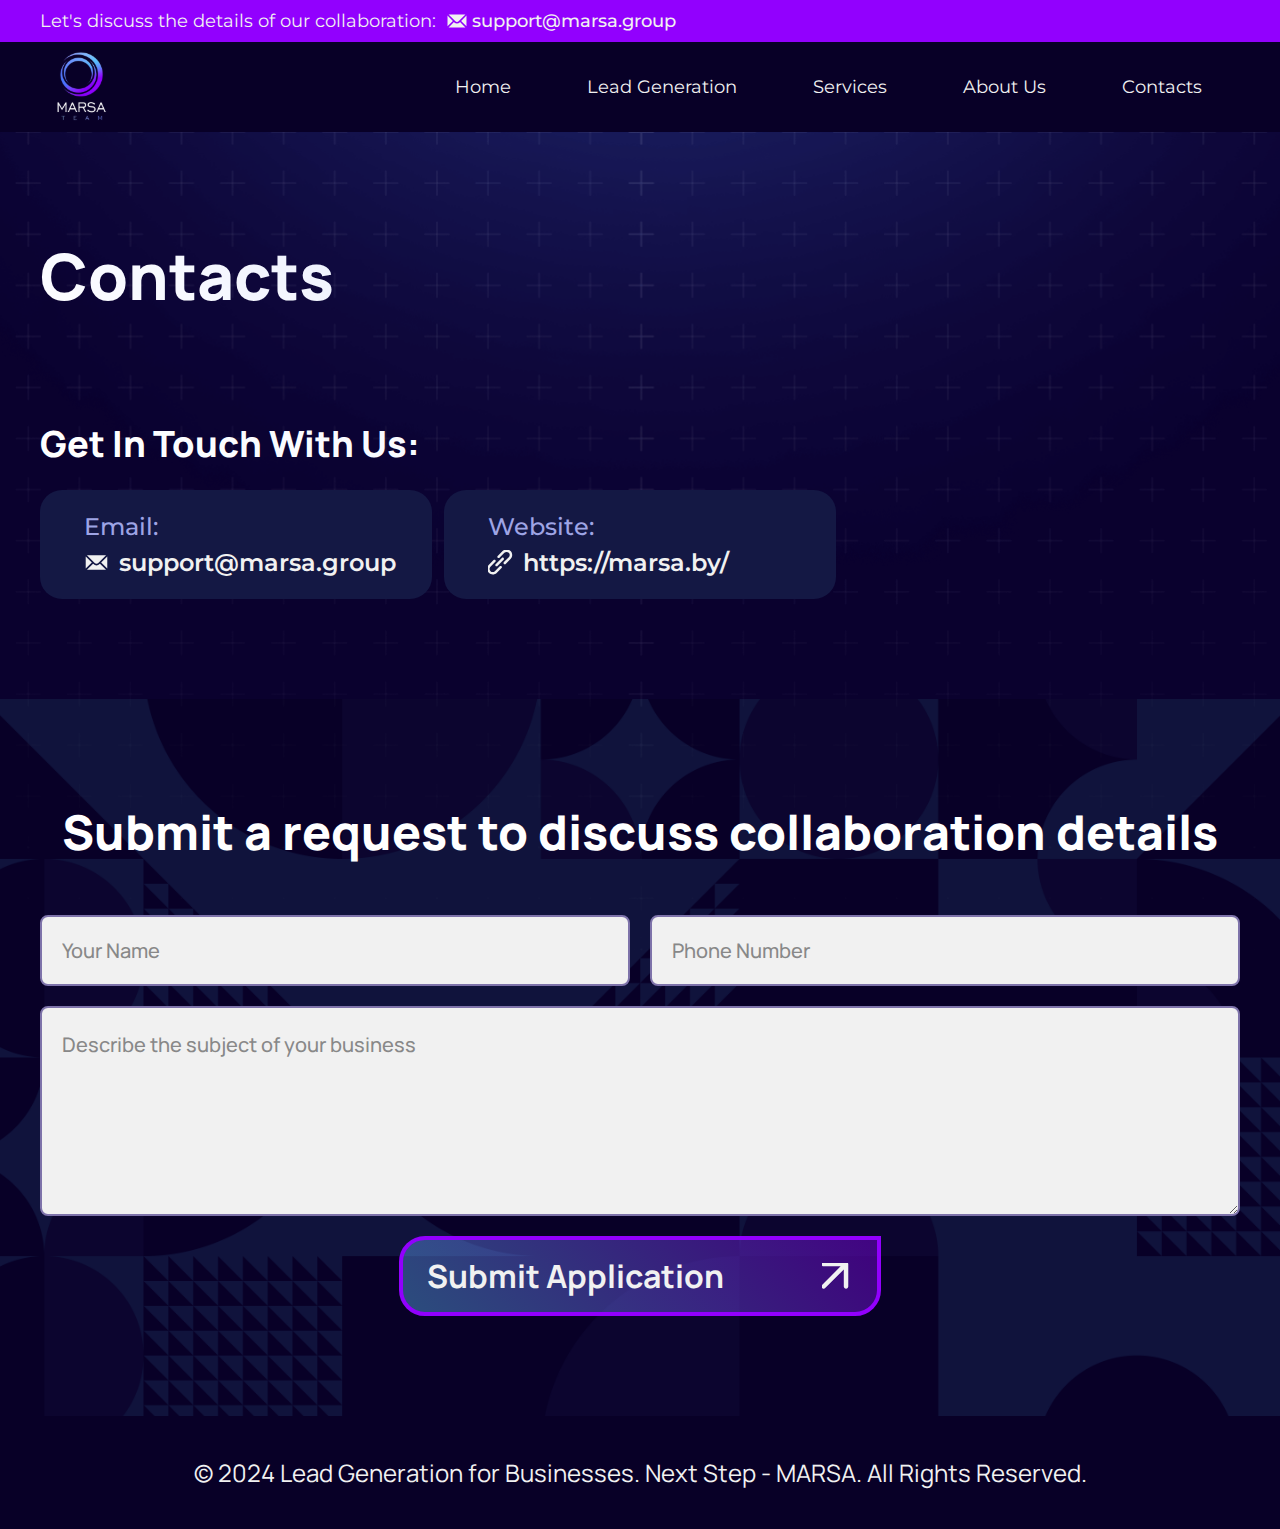
<file: contacts.html>
<!DOCTYPE html>
<html lang="en">
  <head>
    <meta charset="UTF-8" />
    <meta name="robots" content="noindex, nofollow">
    <meta name="viewport" content="width=device-width, initial-scale=1.0" />
    <meta name="description" content="" />
    <title>Marsa</title>
    <link rel="stylesheet" href="css/style.css" />
    <link rel="icon" type="image/x-icon" href="favicon.ico" />
  </head>

  <body>
    <header class="header">
      <div class="header__top">
        <div class="container">
          <div class="header__top-wrapper">
            <span>Let's discuss the details of our collaboration:</span>
            <div class="header__top-item">
              <img src="img/mail.svg" alt="marsa" />
              <a href="mailto:support@marsa.group">support@marsa.group</a>
            </div>
          </div>
        </div>
      </div>
      <div class="header__bottom">
        <div class="container">
          <div class="header__bottom-wrapper">
            <a href="index.html" class="header__bottom-logo">
              <img src="img/logo.svg" alt="marsa" />
            </a>
            <nav class="header-nav">
              <a href="index.html">Home</a>
              <a href="lead.html">Lead generation</a>
              <a href="services.html">Services</a>
              <a href="about.html">About us</a>
              <a href="contacts.html">Contacts</a>
            </nav>
            <div class="header__btn">
              <span></span>
            </div>
          </div>
        </div>
      </div>
    </header>

    <main class="main">
      <div class="top-page__bg"></div>
      <section class="top-page section-light contacts-section">
        <div class="container">
          <h1>Contacts</h1>
        </div>
      </section>
      <section class="section contacts-section section-light">
        <div class="container">
          <h2>Get in touch with us:</h2>
          <div class="grid grid-page">
            <div class="contact__item">
              <span>Email:</span>
              <div class="contact__item-link">
                <img src="img/mail.svg" alt="marsa" />
                <a href="mailto:support@marsa.group">support@marsa.group</a>
              </div>
            </div>

            <div class="contact__item">
              <span>Website:</span>
              <div class="contact__item-link">
                <img src="img/link.svg" alt="marsa" />
                <a href="https://marsa.by/">https://marsa.by/</a>
              </div>
            </div>
          </div>
        </div>
      </section>
      <section class="section section-image contacts-form">
        <div class="container">
          <h2>Submit a request to discuss collaboration details</h2>

          <form class="form" action="send-form.php" method="post">
            <div class="form__inputs">
              <input type="text" required name="name" placeholder="Your Name" />
              <input
                type="tel"
                required
                name="phone"
                placeholder="Phone Number"
              />
            </div>
            <textarea
              required
              placeholder="Describe the subject of your business"
              name="text"
            ></textarea>
            <button class="btn" required type="submit">
              submit application
            </button>
          </form>
        </div>
      </section>
    </main>

    <footer class="footer">
      <div class="container">
        <p>
          © 2024 Lead Generation for Businesses. Next Step - MARSA. All Rights
          Reserved.
        </p>
      </div>
    </footer>

    <script src="js/main.js"></script>
  </body>
</html>
</file>
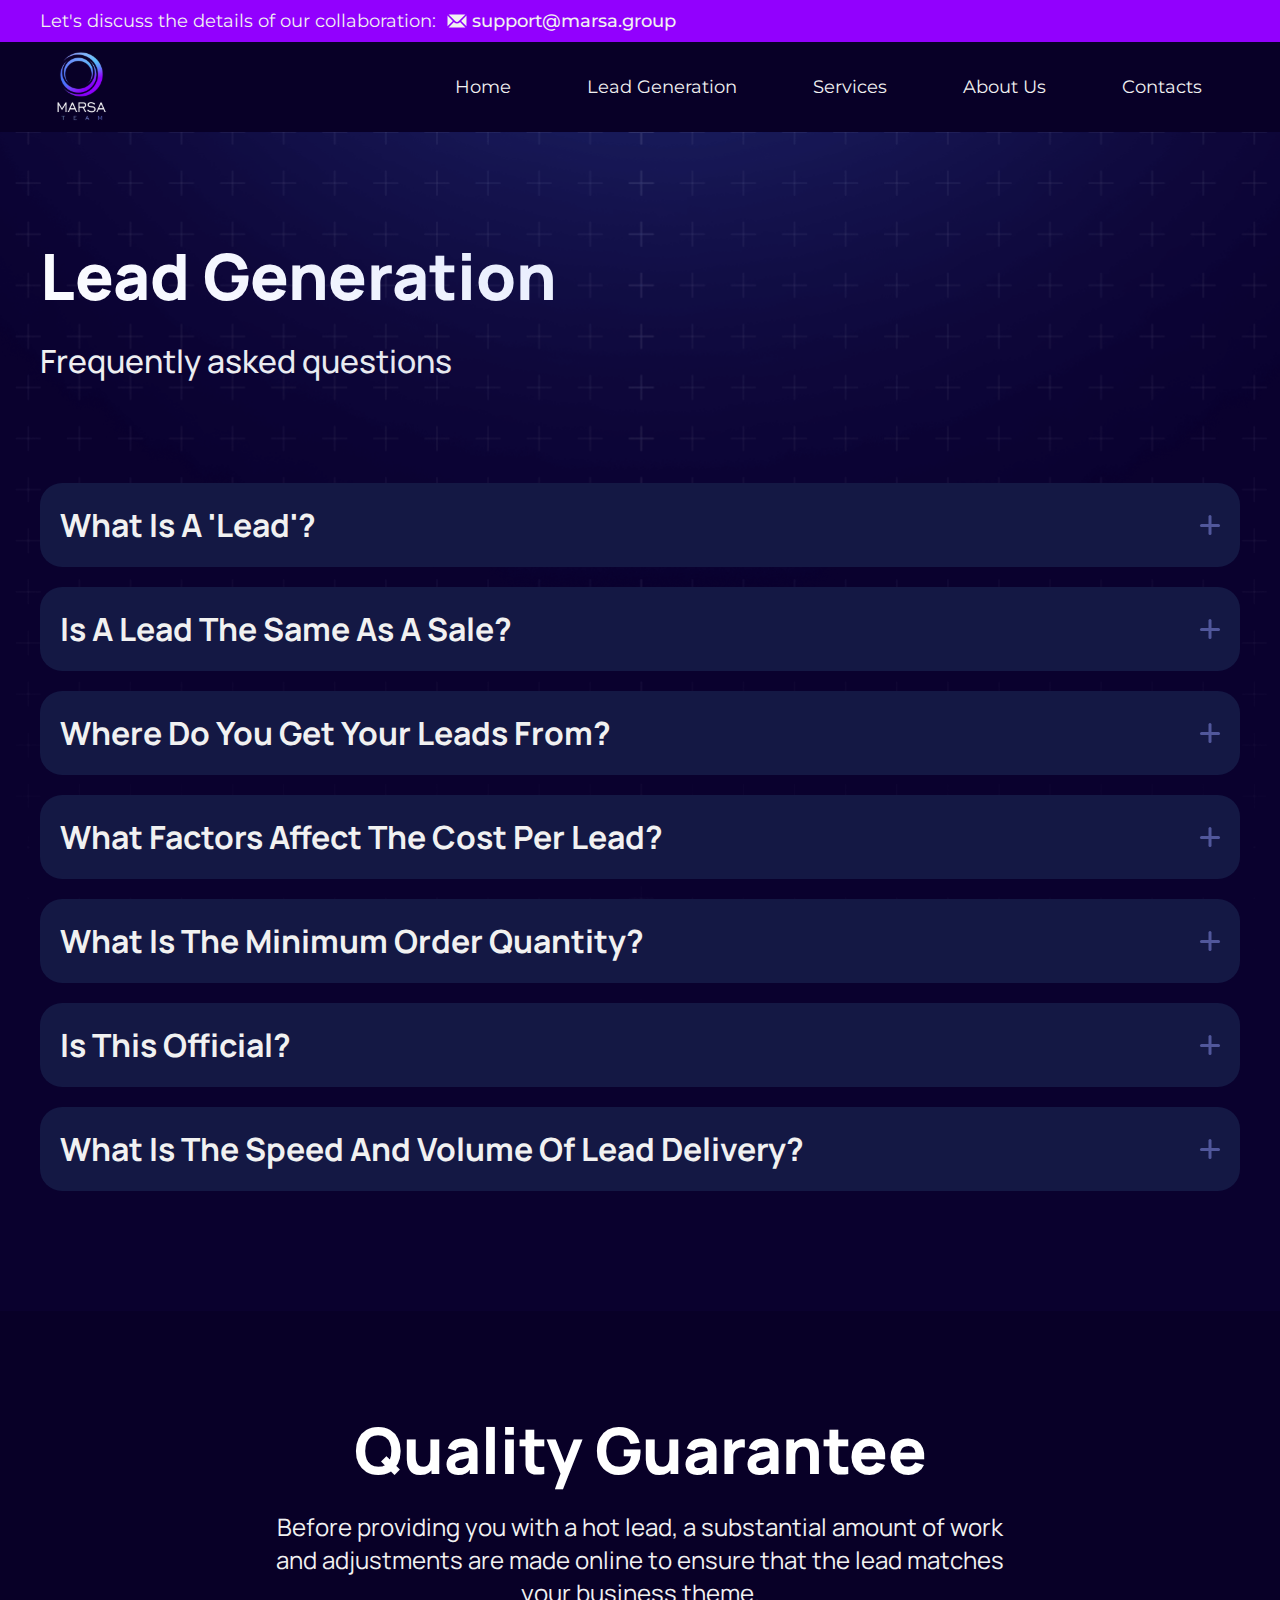
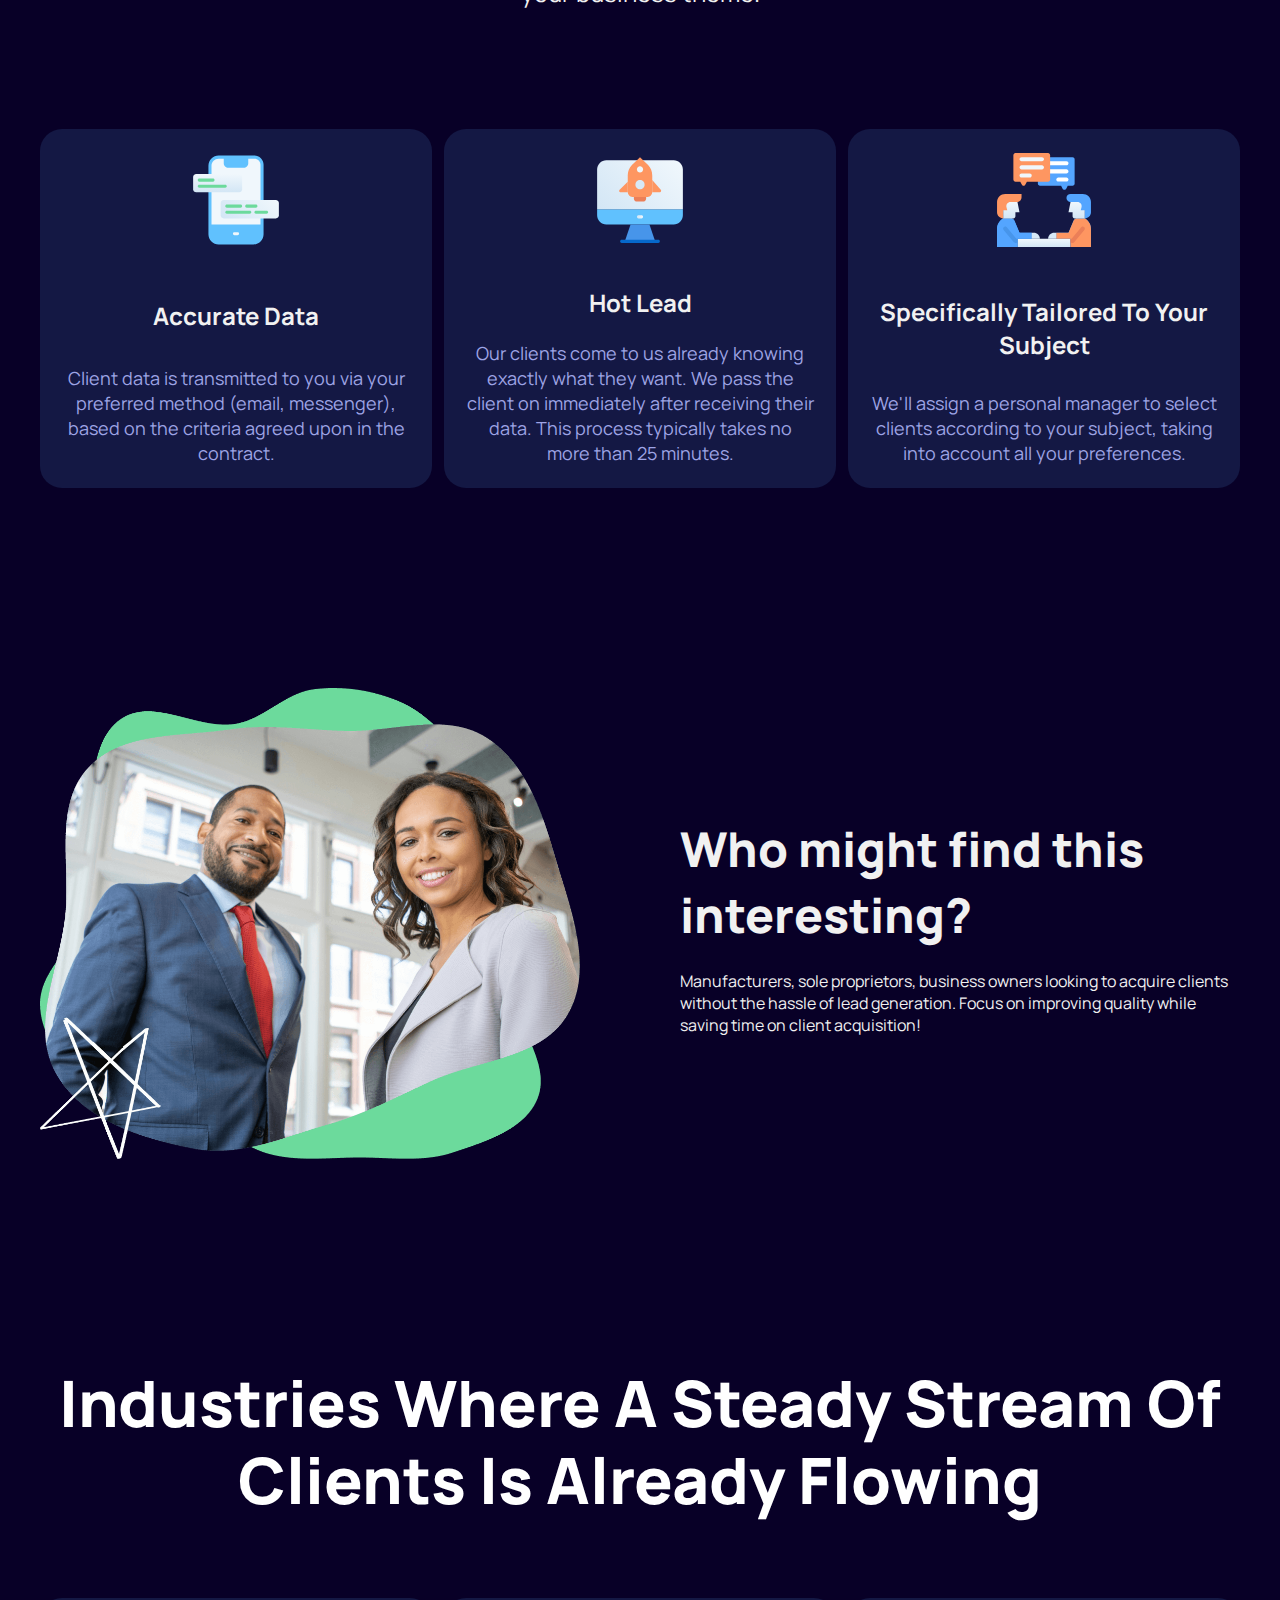
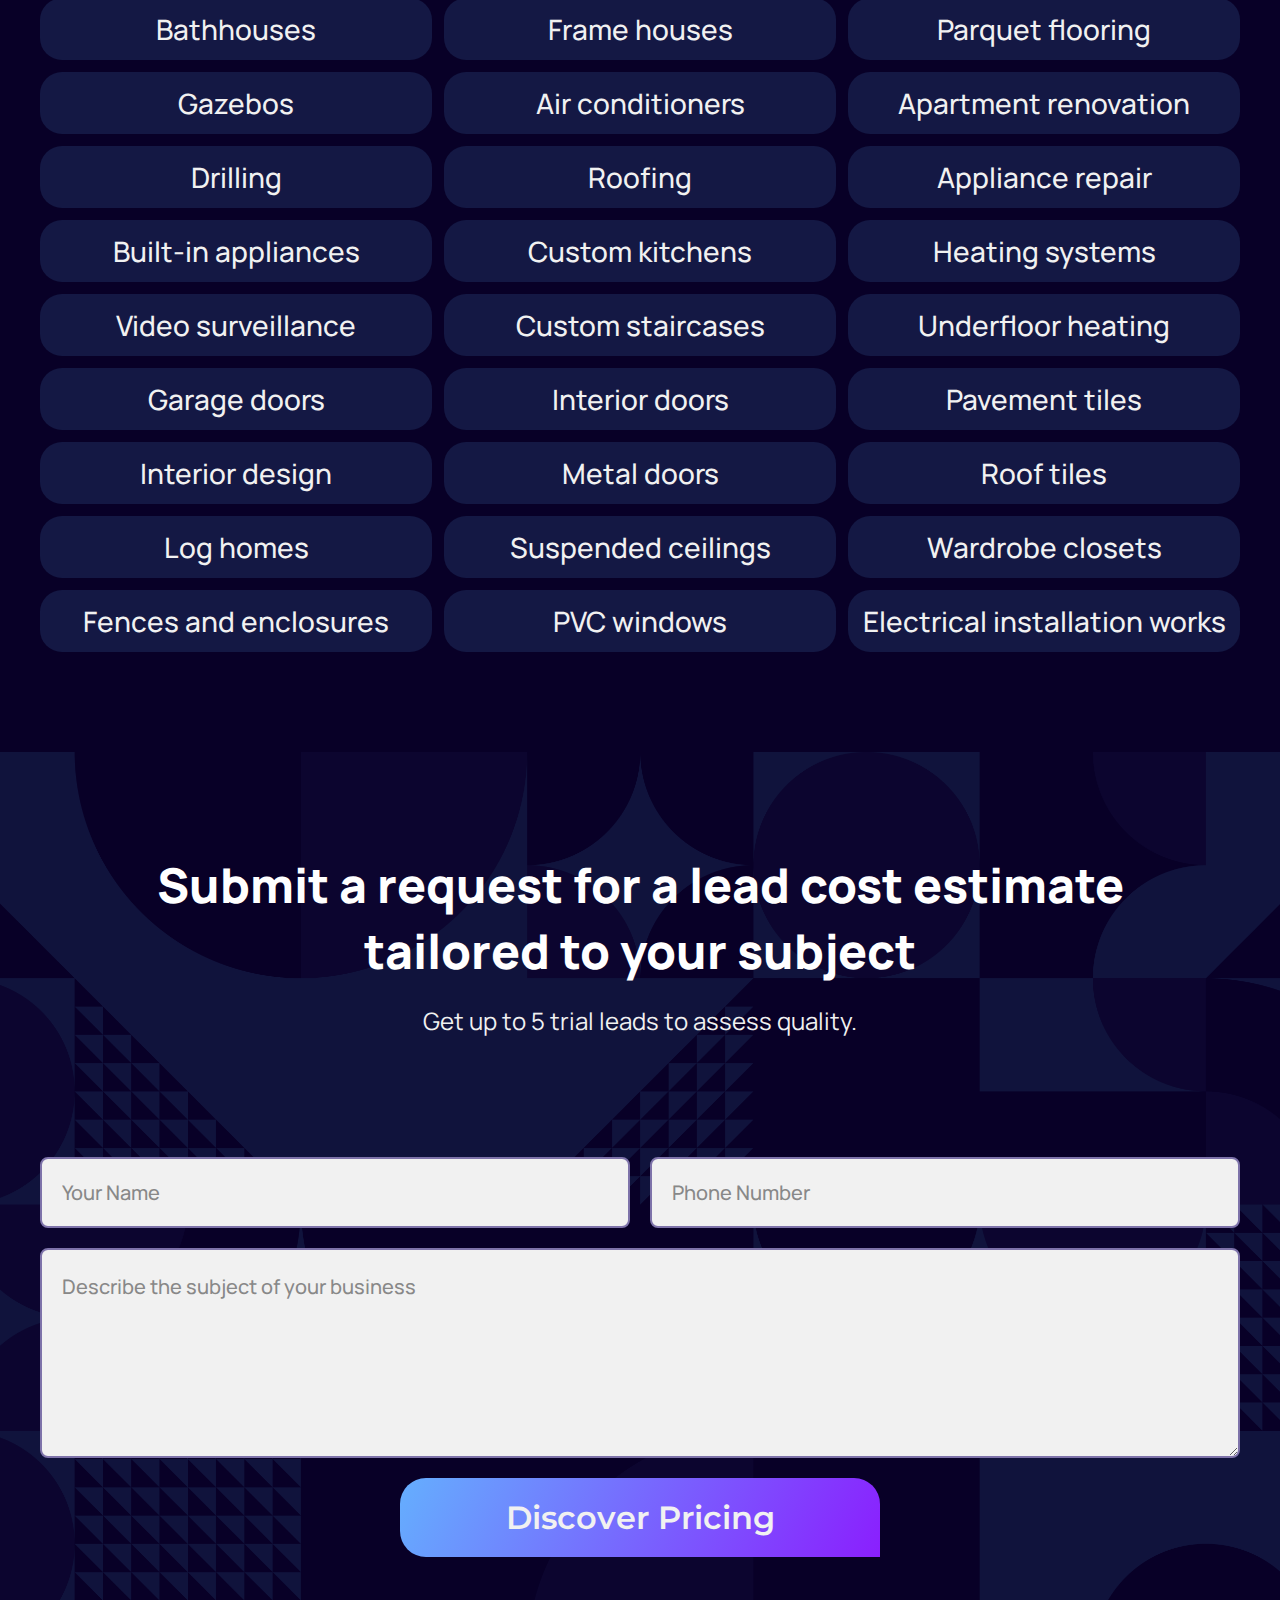
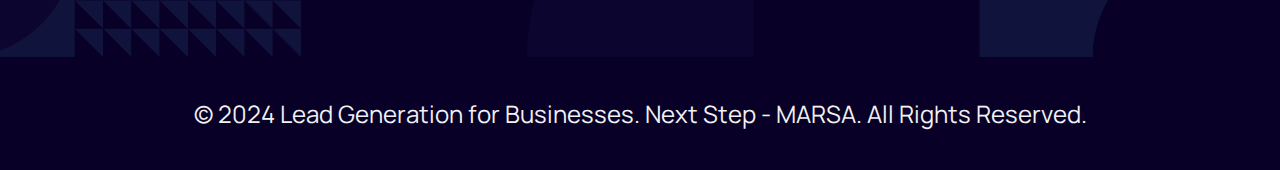
<file: lead.html>
<!DOCTYPE html>
<html lang="en">
  <head>
    <meta charset="UTF-8" />
    <meta name="robots" content="noindex, nofollow" />
    <meta name="viewport" content="width=device-width, initial-scale=1.0" />
    <meta name="description" content="" />
    <title>Marsa</title>
    <link rel="stylesheet" href="css/style.css" />
    <link rel="icon" type="image/x-icon" href="favicon.ico" />
  </head>

  <body>
    <header class="header">
      <div class="header__top">
        <div class="container">
          <div class="header__top-wrapper">
            <span>Let's discuss the details of our collaboration:</span>
            <div class="header__top-item">
              <img src="img/mail.svg" alt="marsa" />
              <a href="mailto:support@marsa.group">support@marsa.group</a>
            </div>
          </div>
        </div>
      </div>
      <div class="header__bottom">
        <div class="container">
          <div class="header__bottom-wrapper">
            <a href="index.html" class="header__bottom-logo">
              <img src="img/logo.svg" alt="marsa" />
            </a>
            <nav class="header-nav">
              <a href="index.html">Home</a>
              <a href="lead.html">Lead generation</a>
              <a href="services.html">Services</a>
              <a href="about.html">About us</a>
              <a href="contacts.html">Contacts</a>
            </nav>
            <div class="header__btn">
              <span></span>
            </div>
          </div>
        </div>
      </div>
    </header>

    <main class="main">
      <div class="top-page__bg"></div>
      <section class="top-page section-light">
        <div class="container">
          <h1>Lead generation</h1>
          <p>Frequently asked questions</p>
        </div>
      </section>

      <section class="faq section section-light">
        <div class="container">
          <div class="faq__inner">
            <div class="faq__item">
              <div class="faq__title">
                <h4>What is a 'Lead'?</h4>
                <span></span>
              </div>
              <div class="faq__text">
                <p>
                  A lead is a potential customer who has responded to marketing
                  communication in some way and has shown interest in your
                  services (not just generally in the service market, but
                  specifically in your offerings/products, etc.).
                </p>
              </div>
            </div>
            <div class="faq__item">
              <div class="faq__title">
                <h4>Is a lead the same as a sale?</h4>
                <span></span>
              </div>
              <div class="faq__text">
                <p>
                  A lead is a potential customer who has responded to marketing
                  communication in some way and has shown interest in your
                  services (not just generally in the service market, but
                  specifically in your offerings/products, etc.).
                </p>
              </div>
            </div>
            <div class="faq__item">
              <div class="faq__title">
                <h4>Where do you get your leads from?</h4>
                <span></span>
              </div>
              <div class="faq__text">
                <p>
                  A lead is a potential customer who has responded to marketing
                  communication in some way and has shown interest in your
                  services (not just generally in the service market, but
                  specifically in your offerings/products, etc.).
                </p>
              </div>
            </div>
            <div class="faq__item">
              <div class="faq__title">
                <h4>What factors affect the cost per lead?</h4>
                <span></span>
              </div>
              <div class="faq__text">
                <p>
                  A lead is a potential customer who has responded to marketing
                  communication in some way and has shown interest in your
                  services (not just generally in the service market, but
                  specifically in your offerings/products, etc.).
                </p>
              </div>
            </div>
            <div class="faq__item">
              <div class="faq__title">
                <h4>What is the minimum order quantity?</h4>
                <span></span>
              </div>
              <div class="faq__text">
                <p>
                  A lead is a potential customer who has responded to marketing
                  communication in some way and has shown interest in your
                  services (not just generally in the service market, but
                  specifically in your offerings/products, etc.).
                </p>
              </div>
            </div>
            <div class="faq__item">
              <div class="faq__title">
                <h4>Is this official?</h4>
                <span></span>
              </div>
              <div class="faq__text">
                <p>
                  A lead is a potential customer who has responded to marketing
                  communication in some way and has shown interest in your
                  services (not just generally in the service market, but
                  specifically in your offerings/products, etc.).
                </p>
              </div>
            </div>
            <div class="faq__item">
              <div class="faq__title">
                <h4>What is the speed and volume of lead delivery?</h4>
                <span></span>
              </div>
              <div class="faq__text">
                <p>
                  A lead is a potential customer who has responded to marketing
                  communication in some way and has shown interest in your
                  services (not just generally in the service market, but
                  specifically in your offerings/products, etc.).
                </p>
              </div>
            </div>
          </div>
        </div>
      </section>
      <section class="section">
        <div class="container">
          <h2>Quality guarantee</h2>
          <p class="subtitle-text">
            Before providing you with a hot lead, a substantial amount of work
            and adjustments are made online to ensure that the lead matches your
            business theme.
          </p>

          <div class="grid grid-page">
            <div class="grid__item">
              <div class="grid__item-image">
                <img src="img/services-5.svg" alt="marsa" />
              </div>
              <h4>Accurate data</h4>
              <p>
                Client data is transmitted to you via your preferred method
                (email, messenger), based on the criteria agreed upon in the
                contract.
              </p>
            </div>

            <div class="grid__item">
              <div class="grid__item-image">
                <img src="img/services-6.svg" alt="marsa" />
              </div>
              <h4>Hot lead</h4>
              <p>
                Our clients come to us already knowing exactly what they want.
                We pass the client on immediately after receiving their data.
                This process typically takes no more than 25 minutes.
              </p>
            </div>

            <div class="grid__item">
              <div class="grid__item-image">
                <img src="img/services-7.svg" alt="marsa" />
              </div>
              <h4>Specifically tailored to your subject</h4>
              <p>
                We'll assign a personal manager to select clients according to
                your subject, taking into account all your preferences.
              </p>
            </div>
          </div>
        </div>
      </section>
      <section class="section">
        <div class="container">
          <div class="flex flex-page">
            <div class="flex-image">
              <img src="img/image-5.png" alt="marsa" />
            </div>
            <div class="flex__text">
              <h5>Who might find this interesting?</h5>
              <p>
                Manufacturers, sole proprietors, business owners looking to
                acquire clients without the hassle of lead generation. Focus on
                improving quality while saving time on client acquisition!
              </p>
            </div>
          </div>
        </div>
      </section>
      <section class="section section-page">
        <div class="container">
          <h2>
            Industries where a steady stream of clients is already flowing
          </h2>
          <div class="grid grid-page">
            <div class="grid-page__item">
              <span>Bathhouses</span>
            </div>
            <div class="grid-page__item">
              <span>Frame houses</span>
            </div>
            <div class="grid-page__item">
              <span>Parquet flooring</span>
            </div>
            <div class="grid-page__item">
              <span>Gazebos</span>
            </div>
            <div class="grid-page__item">
              <span>Air conditioners</span>
            </div>
            <div class="grid-page__item">
              <span>Apartment renovation</span>
            </div>
            <div class="grid-page__item">
              <span>Drilling</span>
            </div>
            <div class="grid-page__item">
              <span>Roofing</span>
            </div>
            <div class="grid-page__item">
              <span>Appliance repair</span>
            </div>
            <div class="grid-page__item">
              <span>Built-in appliances</span>
            </div>
            <div class="grid-page__item">
              <span>Custom kitchens</span>
            </div>
            <div class="grid-page__item">
              <span>Heating systems</span>
            </div>
            <div class="grid-page__item">
              <span>Video surveillance</span>
            </div>
            <div class="grid-page__item">
              <span>Custom staircases</span>
            </div>
            <div class="grid-page__item">
              <span>Underfloor heating</span>
            </div>
            <div class="grid-page__item">
              <span>Garage doors</span>
            </div>
            <div class="grid-page__item">
              <span>Interior doors</span>
            </div>
            <div class="grid-page__item">
              <span>Pavement tiles</span>
            </div>
            <div class="grid-page__item">
              <span>Interior design</span>
            </div>
            <div class="grid-page__item">
              <span>Metal doors</span>
            </div>
            <div class="grid-page__item">
              <span>Roof tiles</span>
            </div>
            <div class="grid-page__item">
              <span>Log homes</span>
            </div>
            <div class="grid-page__item">
              <span>Suspended ceilings</span>
            </div>
            <div class="grid-page__item">
              <span>Wardrobe closets</span>
            </div>
            <div class="grid-page__item">
              <span>Fences and enclosures</span>
            </div>
            <div class="grid-page__item">
              <span>PVC windows</span>
            </div>
            <div class="grid-page__item">
              <span>Electrical installation works</span>
            </div>
          </div>
        </div>
      </section>
      <section class="section section-image">
        <div class="container">
          <h2>
            Submit a request for a lead cost estimate tailored to your subject
          </h2>
          <p class="subtitle-text">
            Get up to 5 trial leads to assess quality.
          </p>

          <form class="form" action="send-form.php" method="post">
            <div class="form__inputs">
              <input type="text" required name="name" placeholder="Your Name" />
              <input
                type="tel"
                required
                name="phone"
                placeholder="Phone Number"
              />
            </div>
            <textarea
              required
              placeholder="Describe the subject of your business"
              name="text"
            ></textarea>
            <button class="btn-2" required type="submit">
              Discover pricing
            </button>
          </form>
        </div>
      </section>
    </main>

    <footer class="footer">
      <div class="container">
        <p>
          © 2024 Lead Generation for Businesses. Next Step - MARSA. All Rights
          Reserved.
        </p>
      </div>
    </footer>

    <script src="js/main.js"></script>
  </body>
</html>
</file>
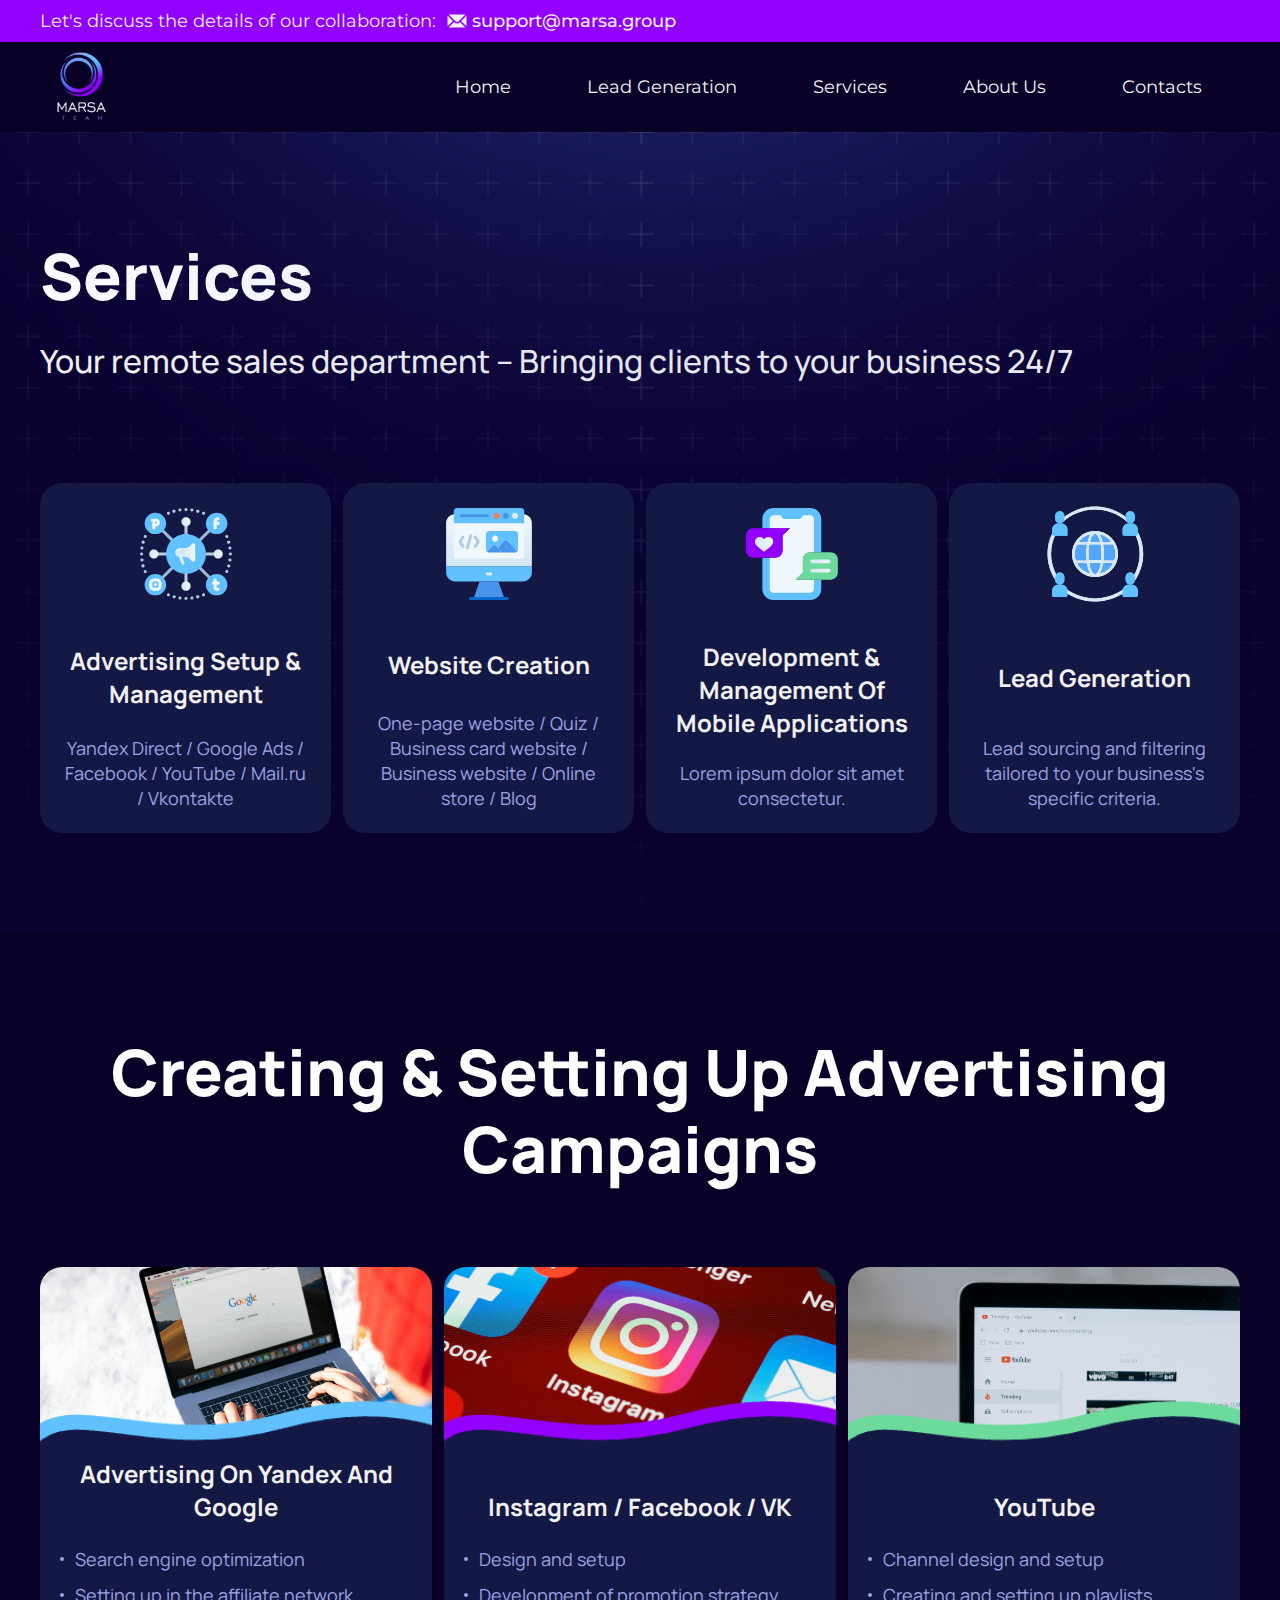
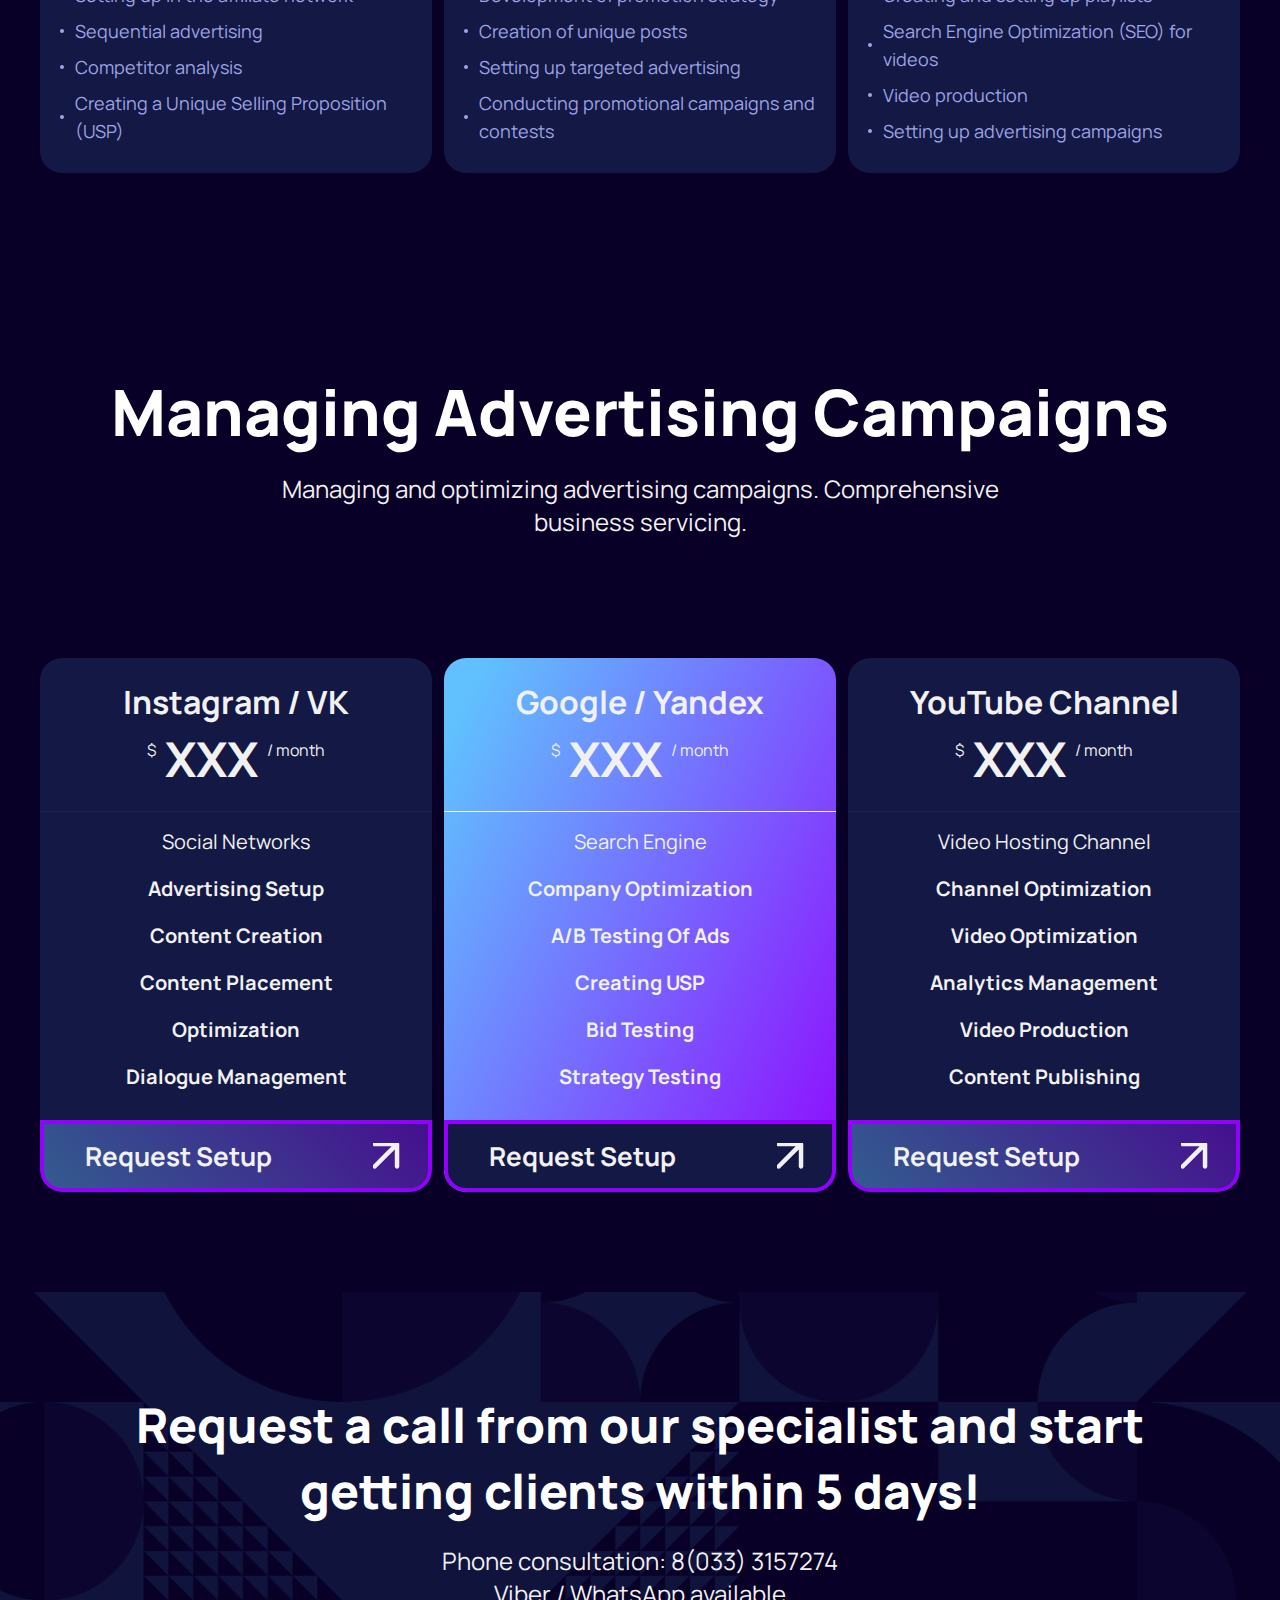
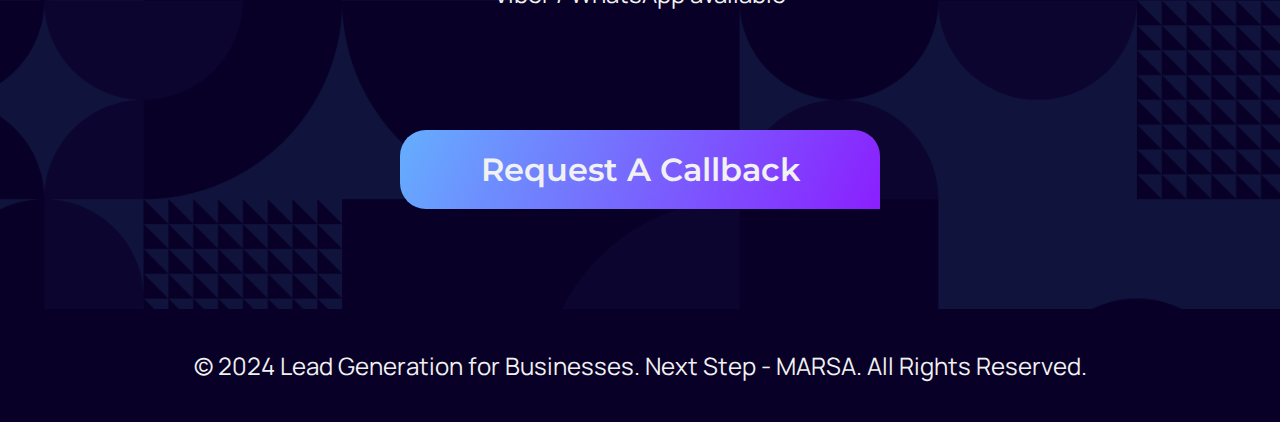
<file: services.html>
<!DOCTYPE html>
<html lang="en">
  <head>
    <meta charset="UTF-8" />
    <meta name="robots" content="noindex, nofollow" />
    <meta name="viewport" content="width=device-width, initial-scale=1.0" />
    <meta name="description" content="" />
    <title>Marsa</title>
    <link rel="stylesheet" href="css/style.css" />
    <link rel="icon" type="image/x-icon" href="favicon.ico" />
  </head>

  <body>
    <header class="header">
      <div class="header__top">
        <div class="container">
          <div class="header__top-wrapper">
            <span>Let's discuss the details of our collaboration:</span>
            <div class="header__top-item">
              <img src="img/mail.svg" alt="marsa" />
              <a href="mailto:support@marsa.group">support@marsa.group</a>
            </div>
          </div>
        </div>
      </div>
      <div class="header__bottom">
        <div class="container">
          <div class="header__bottom-wrapper">
            <a href="index.html" class="header__bottom-logo">
              <img src="img/logo.svg" alt="marsa" />
            </a>
            <nav class="header-nav">
              <a href="index.html">Home</a>
              <a href="lead.html">Lead generation</a>
              <a href="services.html">Services</a>
              <a href="about.html">About us</a>
              <a href="contacts.html">Contacts</a>
            </nav>
            <div class="header__btn">
              <span></span>
            </div>
          </div>
        </div>
      </div>
    </header>

    <main class="main">
      <div class="top-page__bg"></div>
      <section class="top-page section-light">
        <div class="container">
          <h1>services</h1>
          <p>
            Your remote sales department – Bringing clients to your business
            24/7
          </p>
        </div>
      </section>
      <section class="section section-light">
        <div class="container">
          <div class="grid">
            <div class="grid__item">
              <div class="grid__item-image">
                <img src="img/services.svg" alt="marsa" />
              </div>
              <h4>Advertising setup & management</h4>
              <p>
                Yandex Direct / Google Ads / Facebook / YouTube / Mail.ru /
                Vkontakte
              </p>
            </div>

            <div class="grid__item">
              <div class="grid__item-image">
                <img src="img/services-2.svg" alt="marsa" />
              </div>
              <h4>Website creation</h4>
              <p>
                One-page website / Quiz / Business card website / Business
                website / Online store / Blog
              </p>
            </div>

            <div class="grid__item">
              <div class="grid__item-image">
                <img src="img/services-3.svg" alt="marsa" />
              </div>
              <h4>Development & management of mobile applications</h4>
              <p>Lorem ipsum dolor sit amet consectetur.</p>
            </div>

            <div class="grid__item">
              <div class="grid__item-image">
                <img src="img/services-4.svg" alt="marsa" />
              </div>
              <h4>Lead generation</h4>
              <p>
                Lead sourcing and filtering tailored to your business's specific
                criteria.
              </p>
            </div>
          </div>
        </div>
      </section>
      <section class="section section-page">
        <div class="container">
          <h2>Creating & setting up advertising campaigns</h2>
          <div class="grid grid-page grid-settings">
            <div class="grid__item grid-setting__item">
              <div class="grid-setting__item-image">
                <img src="img/setting-1.png" alt="marsa" />
              </div>
              <div class="grid-setting__item-text">
                <h4>Advertising on Yandex and Google</h4>
                <ul>
                  <li>Search engine optimization</li>
                  <li>Setting up in the affiliate network</li>
                  <li>Sequential advertising</li>
                  <li>Competitor analysis</li>
                  <li>Creating a Unique Selling Proposition (USP)</li>
                </ul>
              </div>
            </div>
            <div class="grid__item grid-setting__item">
              <div class="grid-setting__item-image">
                <img src="img/setting-2.png" alt="marsa" />
              </div>
              <div class="grid-setting__item-text">
                <h4>Instagram / facebook / VK</h4>
                <ul>
                  <li>Design and setup</li>
                  <li>Development of promotion strategy</li>
                  <li>Creation of unique posts</li>
                  <li>Setting up targeted advertising</li>
                  <li>Conducting promotional campaigns and contests</li>
                </ul>
              </div>
            </div>
            <div class="grid__item grid-setting__item">
              <div class="grid-setting__item-image">
                <img src="img/setting-3.png" alt="marsa" />
              </div>
              <div class="grid-setting__item-text">
                <h4>YouTube</h4>
                <ul>
                  <li>Channel design and setup</li>
                  <li>Creating and setting up playlists</li>
                  <li>Search Engine Optimization (SEO) for videos</li>
                  <li>Video production</li>
                  <li>Setting up advertising campaigns</li>
                </ul>
              </div>
            </div>
          </div>
        </div>
      </section>
      <section class="section">
        <div class="container">
          <h2>Managing advertising campaigns</h2>
          <p class="subtitle-text">
            Managing and optimizing advertising campaigns. Comprehensive
            business servicing.
          </p>

          <div class="grid grid-page">
            <div class="grid__block">
              <div class="block__top">
                <h4>Instagram / VK</h4>
                <div class="price">
                  <span>$</span>
                  <span>XXX</span>
                  <span>/ month</span>
                </div>
              </div>
              <div class="block__bottom">
                <span>social networks</span>
                <ul>
                  <li>Advertising setup</li>
                  <li>Content creation</li>
                  <li>Content placement</li>
                  <li>Optimization</li>
                  <li>Dialogue management</li>
                </ul>

                <a href="#" class="btn">Request setup</a>
              </div>
            </div>

            <div class="grid__block block__active">
              <div class="block__top">
                <h4>Google / Yandex</h4>
                <div class="price">
                  <span>$</span>
                  <span>XXX</span>
                  <span>/ month</span>
                </div>
              </div>
              <div class="block__bottom">
                <span>Search engine</span>
                <ul>
                  <li>Company optimization</li>
                  <li>A/B testing of ads</li>
                  <li>Creating USP</li>
                  <li>Bid testing</li>
                  <li>Strategy testing</li>
                </ul>

                <a href="#" class="btn">Request setup</a>
              </div>
            </div>

            <div class="grid grid-page">
              <div class="grid__block">
                <div class="block__top">
                  <h4>YouTube channel</h4>
                  <div class="price">
                    <span>$</span>
                    <span>XXX</span>
                    <span>/ month</span>
                  </div>
                </div>
                <div class="block__bottom">
                  <span>Video hosting channel</span>
                  <ul>
                    <li>Channel optimization</li>
                    <li>Video optimization</li>
                    <li>Analytics management</li>
                    <li>Video production</li>
                    <li>Content publishing</li>
                  </ul>

                  <a href="#" class="btn">Request setup</a>
                </div>
              </div>
            </div>
          </div>
        </div>
      </section>
      <section class="section section-image">
        <div class="container">
          <h2>
            Request a call from our specialist and start getting clients within
            5 days!
          </h2>
          <p class="subtitle-text">
            Phone consultation: 8(033) 3157274 <br />
            Viber / WhatsApp available
          </p>

          <a href="#" class="btn-2">Request a callback</a>
        </div>
      </section>
    </main>

    <footer class="footer">
      <div class="container">
        <p>
          © 2024 Lead Generation for Businesses. Next Step - MARSA. All Rights
          Reserved.
        </p>
      </div>
    </footer>

    <script src="js/main.js"></script>
  </body>
</html>
</file>
<file: css/style.css>
@font-face {
  font-family: 'Manrope';
  src: url('../fonts/Manrope-Regular.ttf'),
    url('../fonts/Manrope-Regular.woff'),
    url('../fonts/Manrope-Regular.woff2');
  font-weight: 400;
  font-style: normal;
}

@font-face {
  font-family: 'Manrope';
  src: url('../fonts/Manrope-Medium.ttf'),
    url('../fonts/Manrope-Medium.woff'),
    url('../fonts/Manrope-Medium.woff2');
  font-weight: 500;
  font-style: normal;
}

@font-face {
  font-family: 'Manrope';
  src: url('../fonts/Manrope-Bold.ttf'),
    url('../fonts/Manrope-Bold.woff'),
    url('../fonts/Manrope-Bold.woff2');
  font-weight: 700;
  font-style: normal;
}

@font-face {
  font-family: 'Manrope';
  src: url('../fonts/Manrope-ExtraBold.ttf'),
    url('../fonts/Manrope-ExtraBold.woff'),
    url('../fonts/Manrope-ExtraBold.woff2');
  font-weight: 800;
  font-style: normal;
}

@font-face {
  font-family: 'Montserrat';
  src: url('../fonts/Montserrat-Regular.ttf'),
    url('../fonts/Montserrat-Regular.woff'),
    url('../fonts/Montserrat-Regular.woff2');
  font-weight: 400;
  font-style: normal;
}

@font-face {
  font-family: 'Montserrat';
  src: url('../fonts/Montserrat-Medium.ttf'),
    url('../fonts/Montserrat-Medium.woff'),
    url('../fonts/Montserrat-Medium.woff2');
  font-weight: 500;
  font-style: normal;
}


@font-face {
  font-family: 'Montserrat';
  src: url('../fonts/Montserrat-SemiBold.ttf'),
    url('../fonts/Montserrat-SemiBold.woff'),
    url('../fonts/Montserrat-SemiBold.woff2');
  font-weight: 600;
  font-style: normal;
}

@font-face {
  font-family: 'Grape Nuts';
  src: url('../fonts/GrapeNuts-Regular.ttf'),
    url('../fonts/GrapeNuts-Regular.woff'),
    url('../fonts/GrapeNuts-Regular.woff2');
  font-weight: 400;
  font-style: normal;
}

* {
  margin: 0;
  padding: 0;
  box-sizing: border-box;
}

:root {
  --dark: #000000;
  --light: #fff;

  --text: rgb(241, 241, 241);
  --body-bg: #080027;

  --title-color: white;
  --title-size: 5rem;
  --subtitle-color: #008cba;
  --subtitle-size: 3rem;

  --btn-bg: #007acc;
  --btn-color: #ffffff;

  --p-size: 1.2rem;
}

body {
  font-family: "Manrope", sans-serif;
  background: var(--body-bg);
  color: var(--text);
}

ul {
  list-style: none;
}

a {
  color: inherit;
  text-decoration: none;
}

input,
button,
select,
textarea {
  background: transparent;
  outline: none;
  border: none;
  font-family: inherit;
  font-weight: 600;
}

h1,
h2 {
  font-size: 64px;
  font-weight: 800;
  line-height: 77px;
  color: var(--title-color);
}

h2 {
  text-transform: capitalize;
  margin-bottom: 22px;
  text-align: center;
}

h3 {
  color: var(--text);
  font-size: 48px;
  font-weight: 400;
  line-height: 59px;
  text-align: center;
  margin-bottom: 56px;
}

h4 {
  color: var(--text);
  font-size: 24px;
  font-weight: 600;
  line-height: 33px;
  text-transform: capitalize;
}

h5 {
  color: var(--text);
  font-size: 32px;
  font-weight: 800;
  line-height: 44px;
  margin-bottom: 22px;
}

h1 strong,
h2 strong {
  color: #7e4bfe;
}

.btn {
  cursor: pointer;
  display: inline-block;
  padding: 14px 151px 14px 22px;
  color: var(--text);
  font-size: 32px;
  font-weight: 600;
  box-sizing: border-box;
  text-transform: capitalize;
  border-radius: 26px 0px 26px 26px;
  border: 4px solid rgb(146, 0, 254);
  background: linear-gradient(45.29deg, rgba(96, 193, 254, 0.4) 0%, rgba(146, 0, 254, 0.4) 101.436%);
  position: relative !important;
  transition: 0.3s ease;
}

.btn_hero {
  animation: fadeIn 3.5s ease-in-out forwards;
}

.btn-2 {
  cursor: pointer;
  padding: 20px;
  width: 480px;
  text-align: center;
  margin: 0 auto;
  display: inline-block;
  color: var(--text);
  font-family: "Montserrat", sans-serif;
  font-size: 32px;
  font-weight: 600;
  line-height: 39px;
  text-transform: capitalize;
  border-radius: 26px 26px 0px 26px;
  background: linear-gradient(116.23deg, rgb(96, 193, 254) -12.98%, rgb(146, 0, 254) 121.676%);
}

.btn::after {
  content: "";
  position: absolute;
  top: 50%;
  transform: translateY(-50%);
  right: 28px;
  width: 27px;
  height: 27px;
  background-image: url("../img/btn.svg");
  background-size: cover;
  background-position: center;
  background-repeat: no-repeat;
  transition: 0.3s ease;
}

.btn:hover {
  background-color: rgb(146, 0, 254);
}

.section {
  padding: 100px 0;
}

.section-light {
  background-color: #0a012e;
}

.container {
  max-width: 1240px;
  padding: 0 20px;
  margin: 0 auto;
}

.header__top {
  background: rgb(146, 0, 254);
  padding: 10px 0;
  font-family: "Montserrat", sans-serif;
}

.header__top span {
  margin-right: 9.5px;
  color: var(--text);
}

.header__top-wrapper {
  display: flex;
  align-items: center;
}

.header__top-wrapper span {
  font-size: 18px;
}

.header__top-item {
  margin-right: 18.9px;
  display: flex;
  align-items: center;
  gap: 4px;
}

.header__top-item a {
  font-size: 18px;
  font-weight: 500;
}

.header__bottom {
  height: 90px;
}

.header__bottom-wrapper {
  height: 100%;
  display: flex;
  align-items: center;
  justify-content: space-between;
}

.header__bottom-logo {
  width: 80px;
  height: 80px;
}

.header__bottom-logo img {
  max-width: 100%;
}

.header__bottom-wrapper nav {
  font-family: "Montserrat", sans-serif;
  display: flex;
  align-items: center;
}

.header__bottom-wrapper nav a {
  padding: 34px 38px;
  font-size: 18px;
  font-weight: 400;
  color: var(--text);
  transition: 0.3s ease;
  position: relative;
  text-transform: capitalize;
}

.header__bottom-wrapper nav a::after {
  content: "";
  position: absolute;
  bottom: 0;
  left: 0;
  width: 100%;
  height: 2px;
  background: rgb(96, 193, 254);
  border-radius: 5px;
  opacity: 0;
  transition: 0.3s ease;
}

.header__bottom-wrapper nav a:hover {
  color: rgb(96, 193, 254);
  background: linear-gradient(180deg, rgb(10, 1, 46) 50%, rgb(96, 193, 254) 289.444%);
}

.header__bottom-wrapper nav a:hover::after {
  opacity: 1;
}

.header__btn {
  height: 23px;
  cursor: pointer;
  display: none;
  position: relative;
  align-items: center;
}

.header__btn span {
  display: inline-block;
  width: 30px;
  height: 4px;
  border-radius: 5px;
  background-color: var(--text);
  transition: 0.3s ease;
}

.header__btn::before,
.header__btn::after {
  content: "";
  position: absolute;
  left: 0;
  width: 30px;
  height: 4px;
  border-radius: 5px;
  background-color: var(--text);
  transition: 0.3s ease;
}

.header__btn::before {
  top: 0;
}

.header__btn::after {
  bottom: 0;
}

.active span {
  transform: scale(0);
}

.active::before {
  transform: rotate(-45deg);
  top: 10px;
}

.active::after {
  transform: rotate(45deg);
  bottom: 9px;
}

.top {
  overflow: hidden;
  position: relative;
  height: 890px;
  // background-image: url("../img/top-bg.png");
  background-size: cover;
  background-position: center;
  background-repeat: no-repeat;
}

.top__wrapper {
  position: relative;
  height: 100%;
}

.top__title {
  width: 891px;
  height: 200px;
  padding-top: 102px;
  animation: fadeIn .4s ease-in-out forwards;
}

.top__title h1 {
  margin-bottom: 18px;
}

.top__title p {
  color: var(--text);
  font-size: 32px;
  font-weight: 500;
  line-height: 44px;
  margin-bottom: 91px;
}

.top__image {
  width: 640px;
  height: 542px;
  position: absolute;
  bottom: 41px;
  right: 20px;
}

.top__image img {
  height: 100%;
  width: 100%;
}

.subtitle-text {
  color: var(--text);
  font-size: 24px;
  font-weight: 400;
  line-height: 33px;
  text-align: center;
  width: 760px;
  margin: 0 auto 120px auto;
}

.flex-image {
  max-width: 540px;
}

.flex-image img {
  width: 100%;
}

.flex {
  display: flex;
  align-items: center;
  justify-content: center;
  gap: 100px;
}

.flex__text {
  width: 610px;
}

.flex-list li {
  padding-left: 66px;
  position: relative;
  color: var(--text);
  font-size: 32px;
  font-weight: 600;
  line-height: 44px;
  margin-bottom: 45px;
}

.flex-list li::after {
  content: "";
  position: absolute;
  top: 50%;
  left: 0;
  transform: translateY(-50%);
  width: 39px;
  height: 31.5px;
  background-image: url(../img/check.svg);
  background-size: cover;
  background-position: center;
  background-repeat: no-repeat;
}

.grid {
  display: grid;
  grid-template-columns: repeat(auto-fill, minmax(18rem, 1fr));
  gap: 12px;
  position: relative;
  z-index: 100;
}

.grid__item {
  border-radius: 22px;
  background: rgb(20, 24, 68);
  padding: 22px;
  text-align: center;
}

.grid__item-image {
  margin-bottom: 32px;
}

.grid__item h4 {
  margin-bottom: 22px;
}

.grid__item p {
  color: rgb(158, 164, 229);
  font-size: 18px;
  font-weight: 400;
  line-height: 25px;
}

.flex-reverse {
  margin-top: 50px;
}

.flex-reverse .flex-list {
  width: 605px;
}

.section-image {
  background-image: url(../img/bg-section.png);
  background-size: cover;
  background-position: center;
  background-repeat: no-repeat;
  text-align: center;
}

.section-image h2 {
  font-size: 48px;
  font-weight: 800;
  line-height: 66px;
  text-transform: initial;
  width: 1010px;
  margin: 0 auto 20px auto;
}

.flex-faq {
  width: 600px;
}

.flex-faq-title,
.text__item h3 {
  color: var(--text);
  font-family: Manrope;
  font-size: 48px;
  font-weight: 800;
  line-height: 66px;
  margin-bottom: 60px;
}

.flex-list__light li::after {
  background-image: url(../img/check-light.png);
}

.flex-list__light {
  width: 700px;
}

.second-title {
  margin-bottom: 100px;
}

.text {
  margin-top: 100px;
}

.text__item {
  margin-bottom: 50px;
}

.text__item h3 {
  color: var(--light);
  text-align: start;
  margin-bottom: 30px;
}

.text__item p {
  color: var(--text);
  font-size: 24px;
  font-weight: 400;
  line-height: 33px;
}

.footer {
  text-align: center;
  padding: 40px 0;
}

.footer p {
  color: var(--text);
  font-size: 24px;
  font-weight: 400;
  line-height: 33px;
}

.main {
  position: relative;
}

.top-page__bg {
  background-image: url(../img/title-bg.png);
  background-size: cover;
  background-position: center;
  background-repeat: no-repeat;
  height: 920px;
  position: absolute;
  top: 0;
  left: 0;
  width: 100%;
  z-index: 0;
}

.top-page h1 {
  font-size: 64px;
  font-weight: 800;
  line-height: 87px;
  text-transform: capitalize;
  margin-bottom: 20px;
  padding-top: 100px;
}

.top-page p {
  font-size: 32px;
  font-weight: 500;
  line-height: 44px;
}

.faq__inner {
  position: relative;
  z-index: 10;
}

.grid-page {
  grid-template-columns: repeat(auto-fill, minmax(20rem, 1fr));
}

.flex-page .flex__text h5 {
  font-size: 48px;
  font-weight: 800;
  line-height: 66px;
}

.grid-page__item {
  text-align: center;
  border-radius: 22px;
  background: rgb(20, 24, 68);
  padding: 12px;
  font-size: 28px;
  font-weight: 500;
  line-height: 38px;
}

.section-page h2 {
  margin-bottom: 80px;
}

.grid-setting__item {
  padding: 0;
  overflow: hidden;
}

.grid-setting__item-image {
  width: 100%;
  height: 170px;
  position: relative;
}

.grid-setting__item-image::after {
  content: "";
  position: absolute;
  bottom: -10px;
  left: 0;
  width: 100%;
  height: 46px;
  background-image: url(../img/set-image_after.png);
  background-size: cover;
  background-position: center;
  background-repeat: no-repeat;
}

.grid-setting__item:nth-of-type(2) .grid-setting__item-image::after {
  background-image: url(../img/set-image_after-2.png);
}

.grid-setting__item:nth-of-type(3) .grid-setting__item-image::after {
  background-image: url(../img/set-image_after-3.png);
}

.grid-setting__item-image img {
  width: 100%;
  height: 100%;
  object-fit: cover;
}

.grid-setting__item-text {
  padding: 20px;
}

.grid-setting__item-text li {
  line-height: 28px;
  font-size: 18px;
  position: relative;
  margin-bottom: 8px;
  text-align: start;
  padding-left: 15px;
  color: #9EA4E5;
}

.grid-setting__item-text li::after {
  content: "";
  position: absolute;
  top: 50%;
  transform: translateY(-50%);
  left: 0;
  width: 4px;
  height: 4px;
  background: #9ea4e5;
  border-radius: 50%;
}

.grid__block {
  border-radius: 22px;
  background: rgb(20, 24, 68);
  overflow: hidden;
}

.block__top {
  padding: 22px 22px 32px 22px;
  text-align: center;
  border-bottom: 1px solid rgb(32, 36, 84);
}

.block__top h4 {
  font-size: 32px;
  font-weight: 600;
  line-height: 44px;
  text-transform: capitalize;
  margin-bottom: 15px;
}

.price {
  display: flex;
  align-items: start;
  gap: 9px;
  justify-content: center;
}

.block__top span:nth-of-type(2) {
  font-size: 48px;
  font-weight: 600;
  line-height: 40px;
}

.block__bottom {
  padding-top: 16px;
  text-align: center;
}

.block__bottom span {
  font-size: 20px;
  font-weight: 400;
  line-height: 27px;
  text-transform: capitalize;
  margin-bottom: 20px;
  display: inline-block;
}

.block__bottom ul {
  margin-bottom: 30px;
}

.block__bottom li {
  font-size: 20px;
  font-weight: 600;
  line-height: 27px;
  text-transform: capitalize;
  margin-bottom: 20px;
}

.block__bottom .btn {
  padding: 14px 41px 14px 41px;
  text-align: start;
  width: 100%;
  font-size: 26px;
  line-height: 36px;
  border-radius: 0 0 22px 22px;
}

.block__active {
  background: linear-gradient(116.23deg, rgb(96, 193, 254) 6.266%, rgb(146, 0, 254) 105.603%);
}

.block__active .btn {
  background: rgb(20, 24, 68);
}

.block__active .btn:hover {
  background: rgb(146, 0, 254);
}

.block__active .block__top {
  border-bottom: 1px solid var(--text);
}

.way__item {
  padding: 0;
}

.grid__item {
  display: flex;
  flex-direction: column;
  justify-content: space-between;
}

.way__item-body {
  padding: 22px;
}

.grid__item .btn-2 {
  width: 100%;
  border-radius: 0 0 22px 22px;
}

.way__item-body p {
  color: var(--text);
}

.image {
  width: 878px;
  height: 878px;
  margin: 0 auto;
}

.image img {
  width: 100%;
  height: 100%;
}

.contacts-section h2 {
  font-size: 36px;
  font-weight: 800;
  line-height: 49px;
  text-align: left;
  margin-bottom: 22px;
}

.contacts-section h1 {
  margin-bottom: 0;
}

.contact__item {
  border-radius: 22px;
  background: rgb(20, 24, 68);
  padding: 22px 44px;
  display: flex;
  flex-direction: column;
  gap: 7px;
  position: relative;
  z-index: 10;
}

.contact__item span {
  color: rgb(158, 164, 229);
  font-family: "Montserrat", sans-serif;
  font-size: 24px;
  font-weight: 500;
  line-height: 29px;
  display: inline-block;
}

.contact__item-link {
  display: flex;
  align-items: center;
  gap: 10px;
}

.contact__item-link img {
  width: 25px;
  height: 25px;
}

.contact__item-link a {
  font-family: "Montserrat", sans-serif;
  font-size: 24px;
  font-weight: 600;
  line-height: 29px;
}

.contacts-form {
  position: relative;
  z-index: 10;
}

.contacts-form h2 {
  width: 100%;
  margin-bottom: 50px;
}

.contacts-form .btn {
  width: 482px;
  margin: 0 auto;
}

.pd {
  margin-bottom: 40px;
}

.fm {
  font-family: "Grape Nuts", cursive;
}

.image-m {
  width: 408px;
}

/* ------------------ */

@media (max-width: 1170px) {
  .top__image {
    width: auto;
    height: 400px;
    bottom: 100px;
  }
}

@media (max-width: 1100px) {
  .flex-image {
    max-width: 450px;
  }
}

@media (max-width: 1070px) {
  .header__bottom-wrapper nav a {
    padding: 34px 30px;
  }

  .flex-list li {
    font-size: 22px;
    padding-left: 40px;
    line-height: 27px;
  }

  .flex-list li::after {
    width: 26px;
    height: 20px;
  }

  h3 {
    font-size: 35px;
    line-height: 40px;
  }

  h5 {
    font-size: 22px;
    line-height: 27px;
  }

  .section-image h2 {
    width: 100%;
  }

  .footer p {
    font-size: 18px;
  }

}

@media (max-width: 1040px) {
  .grid-setting__item-image::after {
    bottom: -12px;
    height: 56px;
  }
}

@media (max-width: 950px) {

  .header__top-wrapper span,
  .header__top-item a {
    font-size: 15px;
    line-height: 20px;
  }

  .header__btn {
    display: flex;
  }

  .header-nav {
    position: fixed;
    top: 90px;
    left: 0;
    height: 0;
    overflow: hidden;
    background-color: var(--body-bg);
    z-index: 999;
    flex-direction: column;
    opacity: 0;
    transition: 0.3s ease;
  }

  .active__menu {
    display: flex;
    flex-direction: column;
    opacity: 1;
    width: 100%;
    height: 100%;
  }

  .active-body {
    overflow: hidden;
  }

  .top__body {
    margin-bottom: 50px;
  }

  .top__title {
    width: 80%;
    padding-top: 40px;
  }

  h1,
  h2,
  .section-image h2 {
    font-size: 45px;
    line-height: 55px;
  }

  .top__title p {
    font-size: 22px;
    line-height: 29px;
    margin-bottom: 50px;
  }

  .btn {
    padding: 10px 100px 10px 10px;
    font-size: 22px;
    border-radius: 15px 0px 26px 15px;
  }

  .btn-2 {
    font-size: 22px;
    width: 350px;
    padding: 15px;
    border-radius: 15px 15px 0px 15px;
  }

  .btn::after {
    width: 16px;
    height: 16px;
  }

  .top__image {
    position: static;
    width: 400px;
    height: auto;
    margin: 0 auto;
    padding-bottom: 50px;
  }

  .subtitle-text {
    font-size: 18px;
  }

  .flex {
    gap: 30px;
  }

  .flex-page .flex__text h5 {
    font-size: 38px;
    line-height: 45px;
  }

  .image {
    width: 678px;
    height: auto;
  }

  .contacts-form .btn {
    width: 100%;
  }
}

@media (max-width: 825px) {
  .subtitle-text {
    margin-bottom: 30px;
  }

  .flex {
    flex-direction: column;
  }

  .flex-image {
    width: 300px;
  }

  .flex-image img {
    width: 100%;
  }

  .flex-reverse {
    flex-direction: column-reverse;
    margin-top: 20px;
  }

  .flex-faq {
    width: 100%;
  }

  .flex-faq-title,
  .text__item h3 {
    font-size: 32px;
    line-height: 40px;
    text-align: center;
  }

  .text__item h3 {
    text-align: start;
  }

  .text__item p {
    font-size: 18px;
    line-height: 22px;
  }
}

@media (max-width: 800px) {
  .container {
    padding: 0 10px;
  }

  .section {
    padding: 50px 0;
  }

  .header__top-wrapper span,
  .header__top-item a {
    font-size: 13px;
    line-height: 18px;
  }

  .top__title {
    width: 100%;
  }

  .subtitle-text {
    width: 100%;
  }

  h3 {
    font-size: 25px;
    line-height: 30px;
    margin-bottom: 20px;
  }

  h5,
  .flex-page .flex__text h5 {
    margin-bottom: 15px;
    font-size: 20px;
    line-height: 25px;
  }

  .flex__text {
    width: 100%;
  }

  .flex-reverse .flex-list {
    width: 100%;
  }

  .flex-list__light {
    width: 100%;
  }

  .second-title {
    margin-bottom: 50px;
  }

  .top-page h1 {
    font-size: 40px;
    line-height: 50px;
    margin-bottom: 20px;
    padding-top: 50px;
  }

  .top-page p {
    font-size: 20px;
    line-height: 30px;
  }

  .grid-page__item {
    border-radius: 15px;
    padding: 12px;
    font-size: 18px;
    line-height: 28px;
  }

  .section-page h2 {
    margin-bottom: 40px;
  }

  .block__top {
    padding: 15px 15px 20px 15px;
  }

  .block__top h4 {
    font-size: 23px;
    line-height: 30px;
  }

  .block__top span:nth-of-type(2) {
    font-size: 35px;
    line-height: 35px;
  }

  .block__bottom li {
    font-size: 16px;
    line-height: 22px;
    margin-bottom: 15px;
  }

  .block__bottom .btn {
    font-size: 22px;
    line-height: 27px;
  }

  .image {
    width: 578px;
    height: auto;
  }

  .contact__item span {
    font-size: 18px;
    line-height: 25px;
  }

  .contact__item-link img {
    width: 20px;
    height: 20px;
  }

  .contact__item-link a {
    font-size: 18px;
    line-height: 25px;
  }

  .contact__item {
    padding: 15px 30px;
  }

  .contacts-section h2 {
    font-size: 30px;
    line-height: 37px;
  }
}

@media (max-width: 670px) {
  .header__top {
    display: none;
  }

  h1,
  h2,
  .section-image h2 {
    font-size: 35px;
    line-height: 45px;
  }

  .top {
    height: 600px;
  }

  .top__title p {
    margin-bottom: 30px;
  }

  .image {
    width: 100%;
  }
}

@media (max-width: 688px) {
  .grid-settings {
    grid-template-columns: 20rem;
    justify-content: center;
  }

  .grid-setting__item-image::after {
    height: 43px;
  }
}

@media (max-width: 600px) {
  .grid {
    grid-template-columns: 1fr;
  }

  .grid__item {
    padding: 13px;
  }

  .grid__item-image {
    width: 60px;
    margin: 0 auto 15px auto;
  }

  .grid__item-image img {
    width: 100%;
  }

  .grid__item h4 {
    font-size: 18px;
    margin-bottom: 10px;
  }

  .grid__item p {
    font-size: 16px;
  }

  .btn-2 {
    width: 100%;
  }

  .grid-settings {
    grid-template-columns: 20rem;
    justify-content: center;
  }

  .grid-setting__item-image::after {
    height: 43px;
  }

  .grid-setting__item {
    padding: 0;
  }

  .way__item {
    padding: 0;
  }
}

@media (max-width: 480px) {

  h1,
  h2,
  .section-image h2 {
    font-size: 27px;
    line-height: 34px;
  }

  .top__title p {
    font-size: 16px;
    line-height: 24px;
  }

  .top__image {
    width: 100%;
  }

  .btn {
    font-size: 18px;
  }

  .subtitle-text {
    font-size: 16px;
    line-height: 22px;
  }

  .flex-image {
    max-width: 200px;
  }

  .flex-list li {
    font-size: 16px;
    padding-left: 30px;
    margin-bottom: 15px;
  }

  .flex-list li::after {
    width: 17px;
    height: 13px;
  }

  h3 {
    font-size: 23px;
    line-height: 27px;
  }

  .btn-2 {
    font-size: 18px;
    padding: 10px;
    border-radius: 15px 15px 0px 15px;
  }

  .flex-faq-title,
  .text__item h3 {
    font-size: 22px;
    line-height: 26px;
    margin-bottom: 40px;
  }

  .text {
    margin-top: 40px;
  }

  .text__item h3 {
    margin-bottom: 20px;
  }

  .text__item p {
    font-size: 16px;
    line-height: 20px;
  }

  .footer {
    padding: 20px 0;
  }

  .footer p {
    font-size: 14px;
    line-height: 20px;
  }

  .top-page h1 {
    font-size: 30px;
    line-height: 40px;
  }

  .top-page p {
    font-size: 18px;
    line-height: 25px;
  }

  .contacts-section h2 {
    font-size: 23px;
    line-height: 30px;
  }
}

@media (max-width: 370px) {
  .grid-settings {
    grid-template-columns: 1fr;
  }
}

:root {
  --inputs-border: 2px solid rgb(126, 115, 170);
  --inputs-bg: rgb(241, 241, 241);
  --inputs-border-radius: 8px;
  --inputs-padding: 20px;
  --inputs-placholder-color: #fff;
  --inputs-color: #fff;
  --inputs-size: 20px;

  --textarea-min-height: 210px;

  --checkbox-color: #fff;
}

.form {
  display: flex;
  flex-direction: column;
  gap: 20px;
}

.form button {
  position: static;
}

.form textarea {
  min-height: var(--textarea-min-height);
}

.form__inputs {
  display: flex;
  gap: 20px;
  align-items: center;
}

.form__inputs input,
.form textarea {
  border: var(--inputs-border);
  background-color: var(--inputs-bg);
  cursor: pointer;
  border-radius: var(--inputs-border-radius);
  padding: var(--inputs-padding);
  width: 100%;
  color: var(--body-bg);
  font-size: var(--inputs-size);
}

.form__inputs input::placeholder,
textarea::placeholder {
  color: rgb(136, 136, 136);
  font-size: 20px;
  font-weight: 500;
  line-height: 33px;
}

.checkbox {
  text-align: center;
}

.checkbox span {
  margin-left: 10px;
  color: var(--checkbox-color);
}

@media (max-width: 600px) {
  .form__inputs {
    flex-direction: column;
  }

  .form__inputs input,
  .form textarea {
    font-size: 16px;
    line-height: 22px;
    padding: 13px;
    border-radius: 6px;
  }

  .form__inputs input::placeholder,
  textarea::placeholder {
    font-size: 16px;
    line-height: 22px;
  }
}

:root {
  --faq-item-border: none;
  --faq-item-bg: rgb(20, 24, 68);
  --faq-item-border-radius: 22px;
  --faq-item-padding: 20px;

  --faq-btn-bg: rgb(81, 87, 155);

  --faq-item-p-size: 1.1rem;
  --faq-item-p-color: none;
}

.faq__item {
  border: var(--faq-item-border);
  background-color: var(--faq-item-bg);
  cursor: pointer;
  border-radius: var(--faq-item-border-radius);
  margin-bottom: 20px;
  padding: var(--faq-item-padding);
  overflow: hidden;
}

.faq__title {
  display: flex;
  align-items: center;
  justify-content: space-between;
  gap: 20px;
}

.faq__title h4 {
  color: var(--text);
  font-size: 32px;
  font-weight: 600;
  line-height: 44px;
  text-transform: capitalize;
}

.faq__title span {
  width: 20px;
  height: 3px;
  border-radius: 5px;
  display: block;
  background: var(--faq-btn-bg);
  position: relative;
}

.faq__title span::after {
  content: "";
  position: absolute;
  top: 50%;
  left: 50%;
  width: 3px;
  height: 20px;
  border-radius: 5px;
  transform: translate(-50%, -50%);
  background: var(--faq-btn-bg);
  opacity: 1;
  transition: 0.3s ease;
}

.faq__active span::after {
  opacity: 0;
}

.faq__text {
  max-height: 0;
  overflow: hidden;
  transition: max-height 0.3s ease;
}

.faq__text p {
  margin-top: 40px;
  color: rgb(158, 164, 229);
  font-family: Manrope;
  font-size: 24px;
  font-weight: 400;
  line-height: 33px;
}

@media (max-width: 900px) {
  .faq__item {
    padding: 15px 25px;
    border-radius: 20px;
  }
}

@media (max-width: 600px) {
  .faq__item {
    padding: 10px;
  }

  .faq__title h4 {
    max-width: 85%;
  }
}

@media (max-width: 825px) {
  .faq__item {
    border-radius: 10px;
  }

  .faq__title h4 {
    font-size: 21px;
    line-height: 30px;
  }

  .faq__text p {
    font-size: 18px;
    line-height: 24px;
    margin-top: 20px;
  }
}

@media (max-width: 480px) {
  .faq__title h4 {
    font-size: 18px;
    line-height: 27px;
  }

  .faq__text p {
    font-size: 16px;
    line-height: 20px;
  }
}

.bbl_wrapper {
  position: absolute;
  right: 20px;
  bottom: 41px;
  width: 33rem;
  height: 33rem;
}

.bubble-img {
  width: 100%;
  height: 100%;
  background-size: cover;
  background-position: center center;
  background-repeat: no-repeat;
  border: 3px solid #7e4bfe;

  animation: morph 8s ease-in-out infinite;
  border-radius: 60% 40% 30% 70% / 60% 30% 70% 40%;
  position: relative;
  transition: all 1s ease-in-out;
}

.bubble-img_hero {
  background-image: url("../img/test.jpg");
  z-index: 2;
}

.bbl_vector {
  position: absolute;
  top: -3%;
  left: -2%;
  width: 105%;
  height: 105%;
  background: url("../img/bbl_hero.png") no-repeat;
  background-size: 100%;
  animation: bounce 8s ease-in-out infinite;
  z-index: 1;
}

.bbl_plane {
  position: absolute;
  top: 75%;
  left: -5%;
  width: 30%;
  height: 30%;
  background: url("../img/bbl_plane.png") no-repeat;
  background-size: 100%;
  animation: plane 8s ease-in-out infinite;
  z-index: 3;
}

@keyframes bounce {
  0% {
    transform: scale(1);
  }

  25% {
    transform: scale(1.02);
  }

  75% {
    transform: scale(0.98);
  }

  100% {
    transform: scale(1);
  }
}

@keyframes plane {
  0% {
    transform: translate(0px) rotate(0deg);
  }

  50% {
    transform: translate(40px) rotate(20deg);
  }

  100% {
    transform: translate(0px) rotate(0deg);
  }
}

@keyframes morph {
  0% {
    border-radius: 60% 40% 30% 70% / 60% 30% 70% 40%;
  }

  50% {
    border-radius: 30% 60% 70% 40% / 50% 60% 30% 60%;
  }

  100% {
    border-radius: 60% 40% 30% 70% / 60% 30% 70% 40%;
  }
}

.top__video-bg {
  position: absolute;
  opacity: 0.1;
  filter: brightness(5);
  top: 50%;
  left: 50%;
  width: 100%;
  transform: translate(-50%, -50%);
  z-index: -1;
}

.fadeIn {
  opacity: 0;
  animation: fadeIn 3s ease-in-out forwards;
}

@media (max-width: 1570px) {
  .top__video-bg {
    width: auto;
    height: 100%;
  }
}

@media (max-width: 1070px) {
  .bbl_wrapper {
    position: absolute;
    right: 50px;
    bottom: 41px;
    width: 25rem;
    height: 25rem;
  }
}

@media (max-width: 950px) {
  .bbl_wrapper {
    position: absolute;
    top: 65%;
    left: 50%;
    transform: translate(-50%, -50%);
    width: 25rem;
    height: 25rem;
  }
}

@media (max-width: 670px) {
  .top__video-bg {
    width: auto;
    height: 100%;
  }

  .bbl_wrapper {
    position: absolute;
    top: 75%;
    left: 50%;
    transform: translate(-50%, -50%);
    width: 15rem;
    height: 15rem;
  }
}

@keyframes fadeIn {
  0% {
    opacity: 0;
  }

  60% {
    opacity: 0;
  }

  100% {
    opacity: 1;
  }
}

@keyframes blink-cursor {
  50% {
    border-color: transparent;
  }
}

.typewriter {
  border-right: 3px solid;
  animation: blink-cursor 0.75s step-end infinite;
}

.char {
  opacity: 0;
  display: inline-block;
  transform: translateY(100%);
  animation: fadeInUp 0.5s forwards;
}

@keyframes fadeInUp {
  to {
    opacity: 1;
    transform: translateY(0);
  }
}

#animatedText {
  opacity: 0;
  transition: opacity 3s ease;
}

#animatedText.show {
  opacity: 1;
}

.flip {
  animation: rotate 6s ease-in-out infinite;
}

@keyframes rotate {

  0% {
    transform: rotate(0);
  }

  30% {
    transform: rotate(0);
  }

  100% {
    transform: rotate(360deg);
  }
}
</file>
